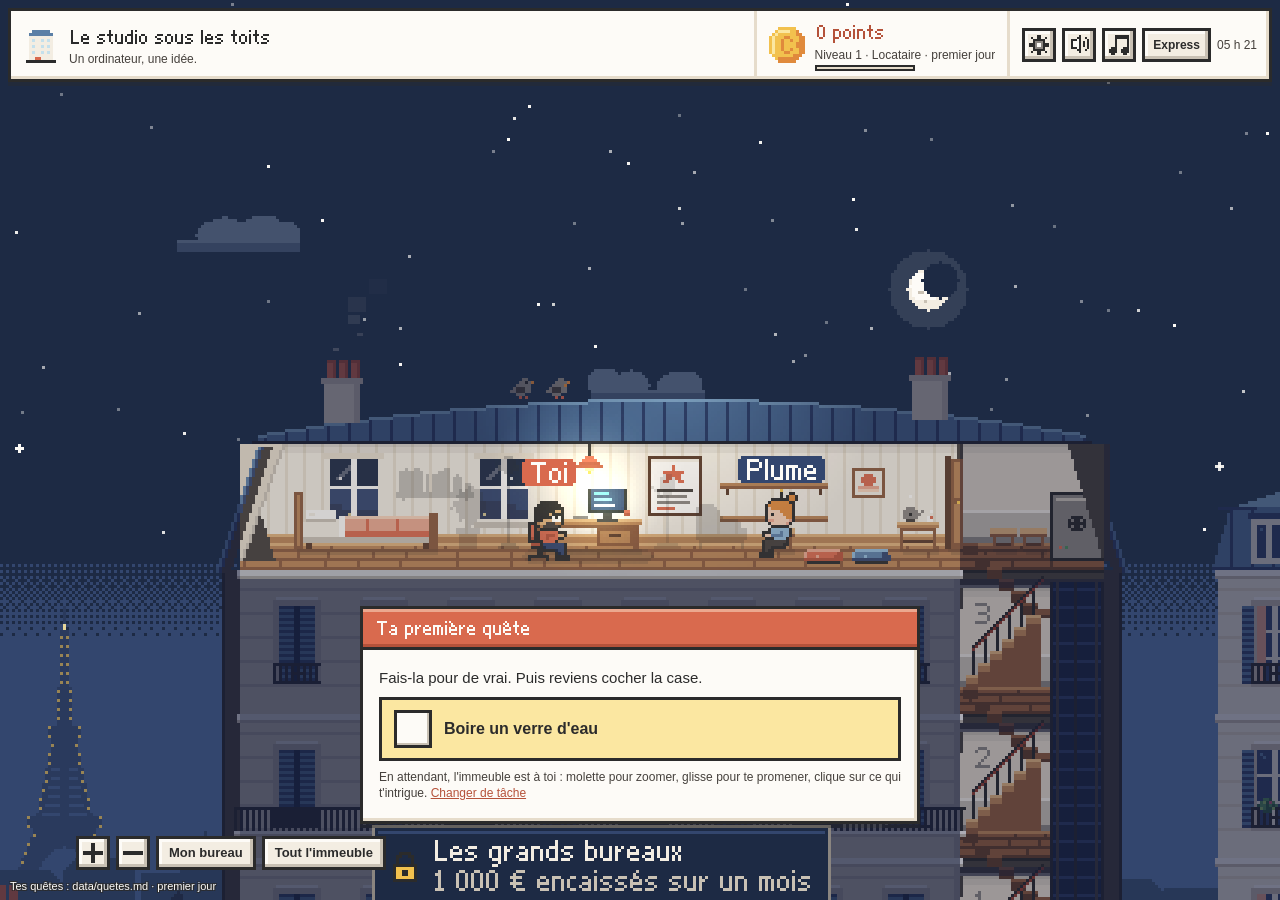
<file: index.html>
<!doctype html>
<html lang="fr">
<head>
<meta charset="utf-8">
<meta name="viewport" content="width=device-width, initial-scale=1, viewport-fit=cover">
<meta name="theme-color" content="#1D2A44">
<meta name="mobile-web-app-capable" content="yes">
<meta name="apple-mobile-web-app-capable" content="yes">
<meta name="apple-mobile-web-app-status-bar-style" content="black-translucent">
<meta name="apple-mobile-web-app-title" content="Quêtes">
<title>Jeu de quêtes</title>
<link rel="icon" href="favicon.png">
<link rel="manifest" href="manifest.webmanifest">
<link rel="apple-touch-icon" href="icones/apple-touch-icon.png">
<link rel="stylesheet" href="style.css">
</head>
<body>
<div id="jeu">
  <div id="cadre"><canvas id="scene" aria-label="Ton immeuble en coupe : tes agents y travaillent."></canvas></div>

  <header id="barre" class="cadre-pixel">
    <button type="button" id="bloc-lieu" class="bloc" data-action="panneau" data-panneau="carte" title="Voir la carte des lieux">
      <span class="pix" data-sprite="icone-immeuble" data-z="3"></span>
      <span class="colonne"><span id="nom-lieu" class="titre-pixel"></span><span id="sous-lieu" class="petit"></span></span>
    </button>
    <button type="button" id="bloc-argent" class="bloc" data-action="panneau" data-panneau="encaissements" title="Déclarer un encaissement">
      <span class="ligne">
        <span id="argent-titre" class="petit"></span>
        <span id="argent-total" class="titre-pixel"></span>
        <span id="argent-reste" class="petit"></span>
      </span>
      <span id="jauge" class="jauge" role="progressbar" aria-valuemin="0">
        <span id="jauge-pleine" class="jauge-pleine"></span>
        <span id="jauge-jalons"></span>
      </span>
    </button>
    <button type="button" id="bloc-equipe" class="bloc" data-action="panneau" data-panneau="equipe" title="Le but d'équipe de la semaine">
      <span class="pix" data-sprite="icone-equipe" data-z="3"></span>
      <span class="colonne"><span id="equipe-titre" class="petit"></span><span id="equipe-crans"></span></span>
    </button>
    <button type="button" id="bloc-systeme" class="bloc" data-action="panneau" data-panneau="systeme" hidden></button>
    <div id="bloc-points" class="bloc" aria-live="polite">
      <span class="pix" id="piece-compteur" data-sprite="icone-points" data-z="3"></span>
      <span class="colonne"><span id="points" class="titre-pixel"></span><span id="niveau" class="petit"></span><span id="niveau-jauge" class="jauge-niveau"><i></i></span></span>
    </div>
    <div class="bloc outils">
      <button type="button" class="bouton-icone" id="bouton-reglages" data-action="reglages" title="Réglages : tout se change ici"><span class="pix" data-sprite="icone-reglages" data-z="2"></span></button>
      <button type="button" class="bouton-icone" id="bouton-son" data-action="son" title="Son coupé. Clique pour l'activer."><span class="pix" data-sprite="icone-muet" data-z="2"></span></button>
      <button type="button" class="bouton-icone" id="bouton-mixage" data-action="mixage" aria-haspopup="dialog" aria-expanded="false" title="Musique et volumes"><span class="pix" data-sprite="icone-musique" data-z="2"></span></button>
      <a class="bouton-icone lien-express" id="bouton-express" href="express.html" title="Mode express : cocher tes quêtes du jour en deux secondes">Express</a>
      <button type="button" class="bouton-icone" id="bouton-rafraichir" data-action="rafraichir" title="Relire tes quêtes"><span class="pix" data-sprite="icone-rafraichir" data-z="2"></span></button>
      <span id="heure-maj" class="petit"></span>
    </div>
  </header>

  <nav id="dock" aria-label="Panneaux">
    <button type="button" class="onglet" data-action="panneau" data-panneau="quetes" title="Quêtes"><span class="pix" data-sprite="icone-quetes" data-z="3"></span><span class="nom-onglet">Quêtes</span></button>
    <button type="button" class="onglet" data-action="panneau" data-panneau="systeme" title="Le Système : niveau, rang, rituels, donjons"><span class="pix" data-sprite="icone-systeme" data-z="3"></span><span class="nom-onglet">Système</span></button>
    <button type="button" class="onglet" data-action="panneau" data-panneau="journal" title="Journal de l'immeuble"><span class="pix" data-sprite="icone-journal" data-z="3"></span><span class="nom-onglet">Journal</span></button>
    <button type="button" class="onglet" data-action="panneau" data-panneau="equipe" title="L'équipe et son but"><span class="pix" data-sprite="icone-equipe" data-z="3"></span><span class="nom-onglet">Équipe</span></button>
    <button type="button" class="onglet" data-action="panneau" data-panneau="encaissements" title="Encaissements"><span class="pix" data-sprite="icone-argent" data-z="3"></span><span class="nom-onglet">Argent</span></button>
    <button type="button" class="onglet" data-action="panneau" data-panneau="boutique" title="Boutique"><span class="pix" data-sprite="icone-boutique" data-z="3"></span><span class="nom-onglet">Boutique</span></button>
    <button type="button" class="onglet" data-action="panneau" data-panneau="ranger" title="Ranger mon bureau"><span class="pix" data-sprite="icone-ranger" data-z="3"></span><span class="nom-onglet">Ranger</span></button>
    <button type="button" class="onglet" data-action="panneau" data-panneau="carte" title="Carte des caps"><span class="pix" data-sprite="icone-carte" data-z="3"></span><span class="nom-onglet">Carte</span></button>
    <button type="button" class="onglet" data-action="panneau" data-panneau="etat" title="Comment je me sens ?"><span class="pix" data-sprite="icone-etat" data-z="3"></span><span class="nom-onglet">État</span></button>
    <button type="button" class="onglet" data-action="panneau" data-panneau="trophees" title="Collection et badges"><span class="pix" data-sprite="icone-trophees" data-z="3"></span><span class="nom-onglet">Collection</span></button>
  </nav>

  <div id="camera" aria-label="Vue">
    <button type="button" class="bouton-icone" data-action="zoom" data-sens="1" title="Zoomer"><span class="pix" data-sprite="icone-plus" data-z="2"></span></button>
    <button type="button" class="bouton-icone" data-action="zoom" data-sens="-1" title="Dézoomer"><span class="pix" data-sprite="icone-moins" data-z="2"></span></button>
    <button type="button" class="bouton-texte" data-action="vue" data-vue="lieu">Mon bureau</button>
    <button type="button" class="bouton-texte" data-action="vue" data-vue="immeuble">Tout l'immeuble</button>
  </div>

  <aside id="panneau" class="cadre-pixel" aria-label="Panneau">
    <div class="tete">
      <span id="titre-panneau" class="titre-pixel"></span>
      <button type="button" class="bouton-icone" data-action="fermer-panneau" title="Fermer le panneau (Échap)"><span class="croix">x</span></button>
    </div>
    <div id="contenu" tabindex="-1"></div>
  </aside>

  <div id="mobile" aria-label="Ta journée"></div>

  <div id="bandeaux"></div>
  <div id="annonces" aria-live="polite"></div>
  <div id="infobulle" role="tooltip"></div>
  <div id="titre-evenement"></div>
  <div id="premiere" hidden></div>
  <div id="deblocage" hidden></div>
  <div id="demo-tour" hidden></div>
  <div id="modale" hidden></div>
  <footer id="pied" class="petit"></footer>
</div>
<script src="haptique.js"></script>
<script src="moteur.js"></script>
<script src="api-local.js"></script>
<script src="palette.js"></script>
<script src="police.js"></script>
<script src="personnages.js"></script>
<script src="meubles.js"></script>
<script src="objets.js"></script>
<script src="chemin.js"></script>
<script src="monde.js"></script>
<script src="decor.js"></script>
<script src="ciel.js"></script>
<script src="immeuble.js"></script>
<script src="agents.js"></script>
<script src="rendu.js"></script>
<script src="son.js"></script>
<script src="musique.js"></script>
<script src="mixage.js"></script>
<script src="panneaux.js"></script>
<script src="v3.js"></script>
<script src="systeme.js"></script>
<script src="mobile.js"></script>
<script src="app.js"></script>
<script src="tour.js"></script>
<script src="pwa.js"></script>
</body>
</html>
</file>
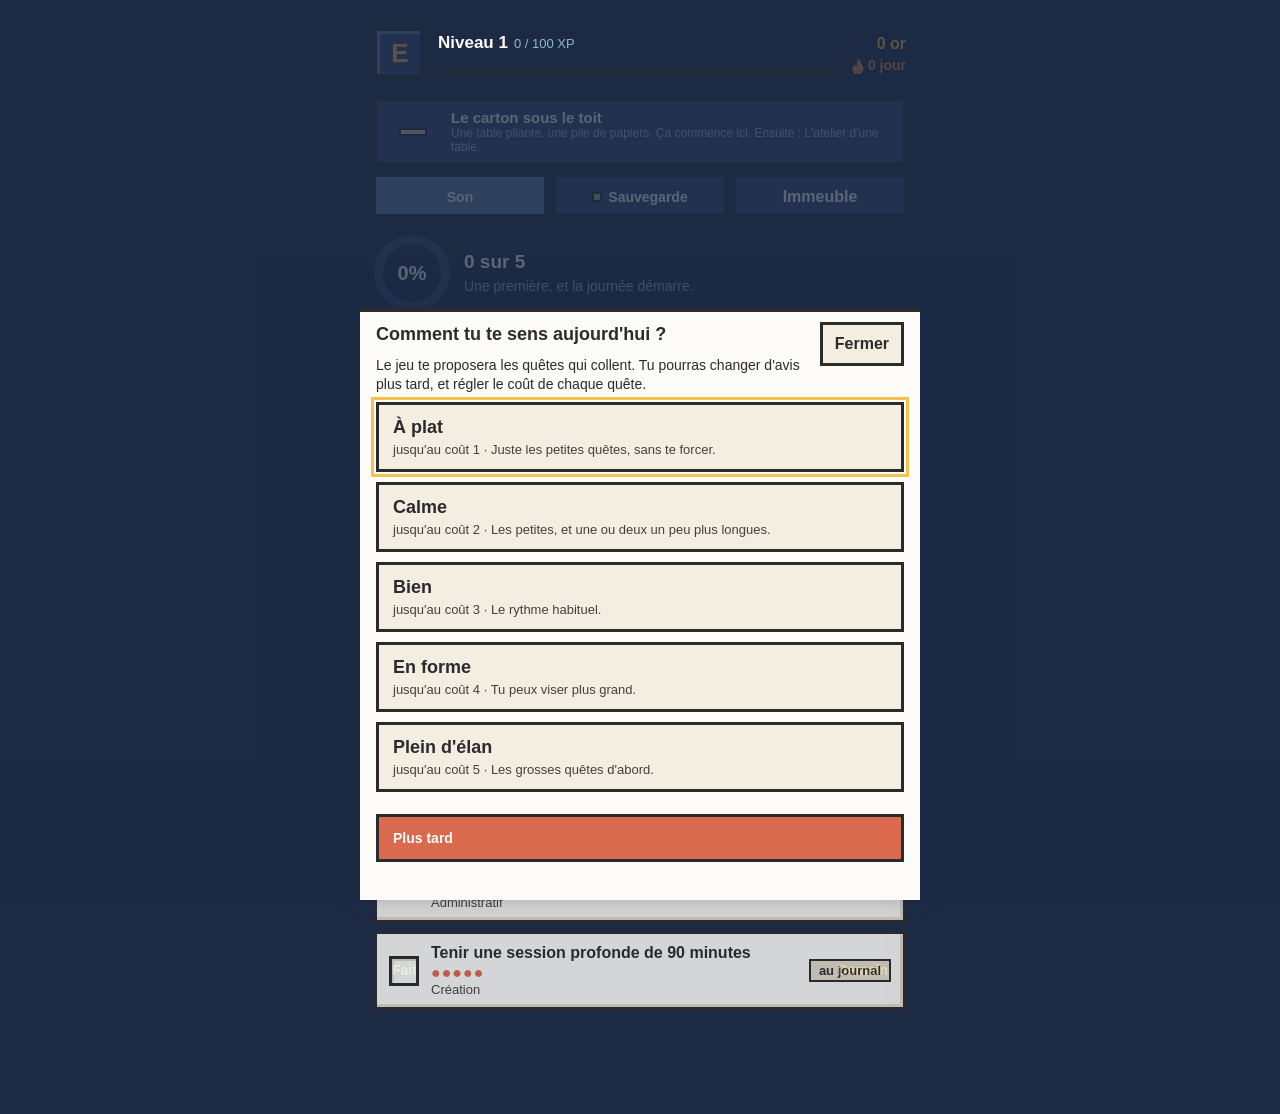
<file: express.html>
<!doctype html>
<html lang="fr">
<head>
<meta charset="utf-8">
<meta name="viewport" content="width=device-width, initial-scale=1, viewport-fit=cover, user-scalable=no">
<meta name="theme-color" content="#1D2A44">
<meta name="color-scheme" content="dark">
<meta name="mobile-web-app-capable" content="yes">
<meta name="apple-mobile-web-app-capable" content="yes">
<meta name="apple-mobile-web-app-status-bar-style" content="black-translucent">
<meta name="apple-mobile-web-app-title" content="Quêtes">
<meta name="format-detection" content="telephone=no">
<title>Quêtes du jour</title>
<link rel="icon" href="favicon.png">
<link rel="manifest" href="manifest.webmanifest">
<link rel="apple-touch-icon" href="icones/apple-touch-icon.png">
<link rel="apple-touch-startup-image" media="(device-width: 440px) and (device-height: 956px) and (-webkit-device-pixel-ratio: 3)" href="icones/demarrage-1320x2868.png">
<link rel="apple-touch-startup-image" media="(device-width: 430px) and (device-height: 932px) and (-webkit-device-pixel-ratio: 3)" href="icones/demarrage-1290x2796.png">
<link rel="apple-touch-startup-image" media="(device-width: 402px) and (device-height: 874px) and (-webkit-device-pixel-ratio: 3)" href="icones/demarrage-1206x2622.png">
<link rel="apple-touch-startup-image" media="(device-width: 393px) and (device-height: 852px) and (-webkit-device-pixel-ratio: 3)" href="icones/demarrage-1179x2556.png">
<link rel="apple-touch-startup-image" media="(device-width: 390px) and (device-height: 844px) and (-webkit-device-pixel-ratio: 3)" href="icones/demarrage-1170x2532.png">
<link rel="apple-touch-startup-image" media="(device-width: 375px) and (device-height: 812px) and (-webkit-device-pixel-ratio: 3)" href="icones/demarrage-1125x2436.png">
<link rel="apple-touch-startup-image" media="(device-width: 414px) and (device-height: 896px) and (-webkit-device-pixel-ratio: 2)" href="icones/demarrage-828x1792.png">
<link rel="apple-touch-startup-image" media="(device-width: 375px) and (device-height: 667px) and (-webkit-device-pixel-ratio: 2)" href="icones/demarrage-750x1334.png">
<link rel="stylesheet" href="express.css">
</head>
<body>
<main id="x" aria-busy="true">
  <header id="x-haut">
    <div id="x-hud" aria-live="polite"></div>
    <div id="x-maison"></div>
    <div class="x-outils">
      <button type="button" class="x-rond" id="x-son" data-x="son" aria-pressed="false" aria-label="Musique et sons">Son</button>
      <button type="button" class="x-rond" id="x-synchro" data-x="synchro" aria-label="Sauvegarde"><i id="x-pastille"></i>Sauvegarde</button>
      <a class="x-rond" id="x-immeuble" href="./" aria-label="Ouvrir l'immeuble">Immeuble</a>
    </div>
  </header>
  <section id="x-anneau" aria-live="polite"></section>
  <div id="x-bandeau" role="status" hidden></div>
  <section id="x-liste" aria-label="Quêtes du jour"></section>
  <form id="x-ajout" autocomplete="off">
    <input type="text" name="texte" maxlength="160" enterkeyhint="done" placeholder="Une quête de plus..." aria-label="Écrire une quête">
    <label class="x-cout-ajout">Coût
      <select id="x-cout" name="cout" aria-label="Coût d'énergie">
        <option value="1">1</option>
        <option value="2" selected>2</option>
        <option value="3">3</option>
        <option value="4">4</option>
        <option value="5">5</option>
      </select>
    </label>
    <button type="submit">Ajouter</button>
  </form>
</main>
<div id="x-degres" class="x-feuille" role="dialog" aria-modal="true" aria-labelledby="x-degres-titre" hidden></div>
<div id="x-panneau" class="x-feuille" role="dialog" aria-modal="true" aria-labelledby="x-panneau-titre" hidden></div>
<div id="x-toast" role="status" aria-live="polite" hidden></div>
<canvas id="x-confettis" aria-hidden="true"></canvas>
<script src="haptique.js"></script>
<script src="son.js"></script>
<script src="musique.js"></script>
<script src="qr.js"></script>
<script src="moteur.js"></script>
<script src="api-local.js"></script>
<script src="express.js"></script>
</body>
</html>
</file>
<file: style.css>
/* Jeu de quêtes : interface en style pixel (base de la version 2, écrans de la version 3 à la fin). Couleurs de la palette du jeu seulement. */
:root {
  --creme: #FDFBF7;
  --creme2: #F3EDE2;
  --sable: #E6DCCB;
  --pierre: #C9C1B4;
  --gris: #8A8580;
  --sombre: #45403C;
  --encre: #2B2B2B;
  --terra: #D96A4E;
  --terra-clair: #EBA88F;
  --terra-fonce: #B5523A;
  --peche: #F6D2B8;
  --or: #F2C14E;
  --or-clair: #FBE7A1;
  --vert: #4E8B5C;
  --vert-clair: #8DBB6A;
  --vert-fonce: #2F5D45;
  --nuit: #1D2A44;
  --ardoise: #33466E;
  --bleu: #5B7FA6;
  --ciel: #C4E0EC;
  --police: -apple-system, BlinkMacSystemFont, "Helvetica Neue", "Segoe UI", Arial, sans-serif;
}

* { box-sizing: border-box; }
html, body { margin: 0; height: 100%; background: var(--nuit); color: var(--encre); font-family: var(--police); font-size: 14px; line-height: 1.35; overflow: hidden; }
button { font-family: inherit; font-size: inherit; color: inherit; cursor: pointer; }
button:focus-visible, input:focus-visible, select:focus-visible, summary:focus-visible, #contenu:focus-visible { outline: 3px solid var(--terra); outline-offset: 1px; }
canvas, .pixel { image-rendering: pixelated; image-rendering: crisp-edges; }
.pix { display: inline-flex; flex: none; line-height: 0; }
.petit { font-size: 12px; color: var(--sombre); }
.chiffres { font-variant-numeric: tabular-nums; }
[hidden] { display: none !important; }

#jeu { position: fixed; inset: 0; overflow: hidden; }
#cadre { position: absolute; inset: 0; overflow: hidden; cursor: grab; }
#cadre.saisie { cursor: grabbing; }
#cadre.vise { cursor: pointer; }
#scene { display: block; }

/* ---------- cadres et boutons en relief ---------- */
.cadre-pixel {
  background: var(--creme);
  border: 3px solid var(--encre);
  box-shadow: inset -3px -3px 0 var(--sable), inset 3px 3px 0 var(--creme), 0 4px 0 rgba(43, 43, 43, 0.4);
}
.bouton {
  display: inline-flex; align-items: center; justify-content: center; gap: 6px;
  min-height: 30px; padding: 3px 12px 5px;
  background: var(--terra); color: var(--creme); font-weight: 700;
  border: 3px solid var(--encre);
  box-shadow: inset -3px -3px 0 var(--terra-fonce), inset 3px 3px 0 var(--terra-clair);
}
.bouton:hover { background: var(--terra-clair); color: var(--encre); }
.bouton:active { box-shadow: inset 3px 3px 0 var(--terra-fonce); padding: 5px 11px 3px 13px; }
.bouton:disabled { background: var(--sable); color: var(--gris); box-shadow: inset -3px -3px 0 var(--pierre), inset 3px 3px 0 var(--creme); cursor: default; }
.bouton.second { background: var(--creme2); color: var(--encre); box-shadow: inset -3px -3px 0 var(--pierre), inset 3px 3px 0 var(--creme); }
.bouton.second:hover { background: var(--sable); }
.bouton.vert { background: var(--vert); box-shadow: inset -3px -3px 0 var(--vert-fonce), inset 3px 3px 0 var(--vert-clair); }
.bouton.vert:hover { background: var(--vert-clair); }
.bouton.mini { min-height: 24px; padding: 1px 8px 3px; font-size: 12px; border-width: 2px; box-shadow: inset -2px -2px 0 var(--terra-fonce), inset 2px 2px 0 var(--terra-clair); }
.bouton.second.mini { box-shadow: inset -2px -2px 0 var(--pierre), inset 2px 2px 0 var(--creme); }
.lien { background: none; border: 0; padding: 0; color: var(--terra-fonce); text-decoration: underline; font-size: 12px; }
.lien:hover { color: var(--encre); }
.bouton-icone {
  display: inline-flex; align-items: center; justify-content: center; width: 34px; height: 34px; padding: 0;
  background: var(--creme2); border: 3px solid var(--encre);
  box-shadow: inset -3px -3px 0 var(--pierre), inset 3px 3px 0 var(--creme);
}
.bouton-icone:hover { background: var(--or-clair); }
.bouton-icone:active { box-shadow: inset 3px 3px 0 var(--pierre); }
.bouton-texte {
  height: 34px; padding: 0 10px 2px; background: var(--creme2); border: 3px solid var(--encre); font-weight: 600; font-size: 13px;
  box-shadow: inset -3px -3px 0 var(--pierre), inset 3px 3px 0 var(--creme);
}
.bouton-texte:hover { background: var(--or-clair); }
.croix { font-weight: 800; font-size: 16px; line-height: 1; margin-top: -3px; }

/* ---------- barre du haut : lieu, argent du mois, points ---------- */
#barre { position: absolute; top: 8px; left: 8px; right: 8px; height: 74px; display: flex; align-items: stretch; z-index: 20; }
.bloc { display: flex; align-items: center; gap: 10px; padding: 4px 12px; background: none; border: 0; border-right: 3px solid var(--sable); text-align: left; min-width: 0; }
button.bloc:hover { background: var(--creme2); }
.bloc:last-child { border-right: 0; }
.colonne { display: flex; flex-direction: column; gap: 2px; min-width: 0; }
.colonne .petit { white-space: nowrap; overflow: hidden; text-overflow: ellipsis; }
.titre-pixel { display: inline-flex; line-height: 0; }
#bloc-lieu { flex: 0 0 auto; max-width: 34%; }
#bloc-argent { flex: 1 1 420px; flex-direction: column; align-items: stretch; justify-content: center; gap: 3px; padding: 4px 22px 4px 16px; }
#bloc-argent .ligne { display: flex; align-items: flex-end; gap: 10px; justify-content: space-between; }
#bloc-points { flex: 0 0 auto; min-width: 150px; }
.outils { flex: 0 0 auto; gap: 6px; }
#argent-total { flex: none; }
#argent-reste { white-space: nowrap; overflow: hidden; text-overflow: ellipsis; }

.jauge { position: relative; display: block; flex: none; height: 22px; background: var(--sable); border: 3px solid var(--encre); box-shadow: inset 0 3px 0 var(--pierre); margin-bottom: 13px; }
.jauge-pleine { position: absolute; left: 0; top: 0; bottom: 0; width: 0; background: linear-gradient(var(--terra-clair) 0 4px, var(--terra) 4px 12px, var(--terra-fonce) 12px); border-right: 3px solid var(--encre); transition: width 1.1s steps(22); }
.jauge-pleine.atteint { background: linear-gradient(var(--vert-clair) 0 4px, var(--vert) 4px 12px, var(--vert-fonce) 12px); }
.jauge-pleine[style*="width: 0"] { border-right: 0; }
.jalon { position: absolute; top: -3px; bottom: -3px; width: 3px; margin-left: -2px; background: var(--encre); }
.jalon b { position: absolute; top: 24px; left: 50%; transform: translateX(-50%); font-size: 10px; font-weight: 700; white-space: nowrap; color: var(--sombre); line-height: 1; }
.jalon.atteint b { color: var(--terra-fonce); }
.jalon i { position: absolute; top: 5px; left: -5px; width: 10px; height: 10px; background: var(--creme); border: 2px solid var(--encre); transform: rotate(45deg); }
.jalon.atteint i { background: var(--or); }
.jalon.dernier { margin-left: -3px; }
.jalon.dernier b { left: auto; right: -3px; transform: none; }

/* ---------- barre d'onglets ---------- */
#dock { position: absolute; left: 8px; top: 94px; display: flex; flex-direction: column; gap: 6px; z-index: 15; }
.onglet {
  display: flex; flex-direction: column; align-items: center; justify-content: center; gap: 1px; width: 58px; height: 56px; padding: 2px 0 3px;
  background: var(--creme2); border: 3px solid var(--encre); font-size: 10px; font-weight: 700; color: var(--sombre);
  box-shadow: inset -3px -3px 0 var(--pierre), inset 3px 3px 0 var(--creme), 0 3px 0 rgba(43, 43, 43, 0.4);
}
.onglet:hover { background: var(--or-clair); }
.onglet.actif { background: var(--terra); color: var(--creme); box-shadow: inset -3px -3px 0 var(--terra-fonce), inset 3px 3px 0 var(--terra-clair), 0 3px 0 rgba(43, 43, 43, 0.4); }
.onglet .pastille-nombre { position: absolute; }
.onglet { position: relative; }
.pastille-nombre { top: -6px; right: -6px; min-width: 18px; height: 18px; padding: 0 4px; background: var(--terra); color: var(--creme); border: 2px solid var(--encre); font-size: 11px; font-weight: 800; line-height: 14px; text-align: center; }
.onglet.actif .pastille-nombre { background: var(--or); color: var(--encre); }

#camera { position: absolute; left: 76px; bottom: 30px; display: flex; gap: 6px; z-index: 15; }
#pied { position: absolute; left: 10px; bottom: 6px; color: var(--creme); text-shadow: 1px 1px 0 var(--encre), -1px 1px 0 var(--encre), 1px -1px 0 var(--encre), -1px -1px 0 var(--encre); z-index: 12; font-size: 11px; }

/* ---------- panneau latéral ---------- */
#panneau { position: absolute; right: 8px; top: 94px; bottom: 10px; width: 372px; display: flex; flex-direction: column; z-index: 18; }
#panneau.ferme { display: none; }
.tete { display: flex; align-items: center; justify-content: space-between; gap: 8px; padding: 6px 8px 6px 12px; background: var(--terra); border-bottom: 3px solid var(--encre); box-shadow: inset 0 3px 0 var(--terra-clair), inset 0 -3px 0 var(--terra-fonce); }
.tete .bouton-icone { width: 28px; height: 28px; }
#contenu { flex: 1; overflow-y: auto; padding: 10px 12px 16px; scrollbar-width: thin; scrollbar-color: var(--gris) var(--creme2); }
#contenu h2 { margin: 16px 0 6px; font-size: 12px; font-weight: 800; letter-spacing: 0.06em; text-transform: uppercase; color: var(--terra-fonce); display: flex; align-items: center; justify-content: space-between; gap: 8px; }
#contenu h2:first-child { margin-top: 2px; }
#contenu h2 small { font-size: 12px; font-weight: 600; letter-spacing: 0; text-transform: none; color: var(--sombre); }
#contenu h3 { margin: 10px 0 2px; font-size: 12px; font-weight: 700; color: var(--sombre); }
#contenu p { margin: 6px 0; }
.carte { background: var(--creme2); border: 3px solid var(--encre); box-shadow: inset -3px -3px 0 var(--sable); padding: 8px 10px; margin: 8px 0; }
.carte.sombre { background: var(--nuit); color: var(--creme); box-shadow: inset -3px -3px 0 var(--encre), inset 3px 3px 0 var(--ardoise); }
.carte.sombre .petit { color: var(--ciel); }
.carte.sombre .puce { color: var(--encre); }
.carte.alerte { background: var(--peche); }
.vide { color: var(--sombre); font-style: italic; }

/* l'étoile du berger : ta prochaine action de vente */
.etoile { display: flex; gap: 10px; align-items: center; }
.etoile .pix { animation: brille 1.4s steps(4) infinite; }
.etoile .texte { flex: 1; min-width: 0; }
.etoile .texte b { display: block; font-size: 11px; letter-spacing: 0.06em; text-transform: uppercase; color: var(--or); }
@keyframes brille { 0%, 100% { transform: translateY(0); filter: none; } 50% { transform: translateY(-2px); filter: drop-shadow(0 0 4px #F2C14E); } }

/* quêtes */
.quete { display: grid; grid-template-columns: auto 1fr; gap: 2px 8px; align-items: start; padding: 6px 0; border-bottom: 2px dotted var(--pierre); }
.quete:last-child { border-bottom: 0; }
.quete .fait { grid-row: span 2; }
.quete .texte { min-width: 0; overflow-wrap: anywhere; }
.quete .infos { display: flex; flex-wrap: wrap; gap: 4px 6px; align-items: center; font-size: 12px; color: var(--sombre); }
.quete.payee .texte { color: var(--gris); text-decoration: line-through; }
.quete.brille { background: var(--or-clair); margin: 0 -6px; padding: 6px; border: 2px solid var(--or); }
.case { width: 26px; height: 26px; padding: 0; background: var(--creme); border: 3px solid var(--encre); box-shadow: inset -2px -2px 0 var(--pierre); display: inline-flex; align-items: center; justify-content: center; font-weight: 800; color: var(--creme); }
.case:hover { background: var(--vert-clair); }
.case.cochee { background: var(--vert); box-shadow: inset -2px -2px 0 var(--vert-fonce); cursor: default; }
.case:disabled { background: var(--sable); cursor: default; }
.case.cochee::after { content: ""; width: 6px; height: 11px; border: solid var(--creme); border-width: 0 3px 3px 0; transform: rotate(45deg); margin-top: -3px; }
span.case { flex: none; }
.puce { display: inline-flex; align-items: center; gap: 3px; padding: 0 6px 1px; border: 2px solid var(--encre); background: var(--creme); font-size: 11px; font-weight: 700; line-height: 16px; white-space: nowrap; }
.puce.points { background: var(--or-clair); }
.puce.vente { background: var(--terra); color: var(--creme); }
.puce.lettre { background: var(--ciel); }
.puce.agent { background: var(--ardoise); color: var(--creme); }
button.puce { cursor: pointer; }
button.puce:hover { background: var(--or); color: var(--encre); }
.puce.fantome { border-style: dashed; color: var(--sombre); font-weight: 600; }
.mini-jauge { display: block; height: 10px; border: 2px solid var(--encre); background: var(--sable); margin: 6px 0; }
.mini-jauge span { display: block; height: 100%; background: var(--vert); }
details { margin: 4px 0; }
summary { cursor: pointer; padding: 5px 8px; background: var(--sable); border: 2px solid var(--encre); font-weight: 700; display: flex; justify-content: space-between; gap: 8px; list-style: none; }
summary::-webkit-details-marker { display: none; }
summary::before { content: "+"; font-weight: 800; width: 12px; }
details[open] > summary::before { content: "-"; }
summary span:first-of-type { flex: 1; }
details > .dedans { padding: 2px 6px 6px; border: 2px solid var(--encre); border-top: 0; }
.choix-agent { display: flex; flex-wrap: wrap; gap: 4px; grid-column: 2; padding: 4px 0 2px; }

/* encaissements */
.formulaire { display: grid; grid-template-columns: 1fr 1fr; gap: 8px; }
.formulaire label { display: flex; flex-direction: column; gap: 2px; font-size: 11px; font-weight: 700; text-transform: uppercase; letter-spacing: 0.04em; color: var(--sombre); }
.formulaire .large { grid-column: 1 / -1; }
input[type="text"], input[type="date"], input[type="number"], select {
  font: inherit; font-size: 14px; color: var(--encre); background: var(--creme); border: 3px solid var(--encre); padding: 4px 6px; height: 34px; width: 100%; border-radius: 0;
  box-shadow: inset 3px 3px 0 var(--sable);
}
.sources { display: flex; flex-wrap: wrap; gap: 4px; }
.sources button { border: 2px solid var(--encre); background: var(--creme); padding: 2px 8px 3px; font-size: 12px; font-weight: 700; }
.sources button.choisie { background: var(--terra); color: var(--creme); }
.encaissement { display: grid; grid-template-columns: 1fr auto; gap: 0 8px; padding: 6px 0; border-bottom: 2px dotted var(--pierre); }
.encaissement .montant { font-weight: 800; font-size: 15px; }
.encaissement .actions { grid-row: span 2; display: flex; flex-direction: column; gap: 2px; align-items: flex-end; }
.histo { display: flex; align-items: flex-end; gap: 6px; height: 74px; padding-top: 6px; }
.histo div { flex: 1; display: flex; flex-direction: column; justify-content: flex-end; align-items: center; gap: 2px; height: 100%; font-size: 10px; color: var(--sombre); }
.histo i { display: block; width: 100%; background: var(--terra); border: 2px solid var(--encre); min-height: 3px; }
.histo i.courant { background: var(--or); }

/* boutique, rangement */
.onglets-lieux { display: flex; flex-wrap: wrap; gap: 4px; margin: 6px 0; }
.onglets-lieux button { border: 2px solid var(--encre); background: var(--creme2); padding: 2px 8px 3px; font-size: 12px; font-weight: 700; }
.onglets-lieux button.actif { background: var(--terra); color: var(--creme); }
.article { display: grid; grid-template-columns: 64px 1fr; gap: 2px 10px; align-items: center; padding: 8px 0; border-bottom: 2px dotted var(--pierre); }
.article .vignette { grid-row: span 3; width: 64px; height: 64px; background: var(--ciel); border: 3px solid var(--encre); display: flex; align-items: flex-end; justify-content: center; overflow: hidden; padding-bottom: 3px; box-shadow: inset 0 -12px 0 var(--sable); }
.article.rare .vignette { background: var(--or-clair); }
.article.surligne { background: var(--or-clair); margin: 0 -6px; padding: 8px 6px; }
.article b { font-size: 14px; }
.article .bas { display: flex; align-items: center; gap: 8px; flex-wrap: wrap; }
.reglages { display: grid; grid-template-columns: auto 1fr; gap: 6px 10px; align-items: center; }
.nuancier { display: flex; gap: 4px; flex-wrap: wrap; }
.nuancier button { width: 26px; height: 26px; border: 3px solid var(--encre); padding: 0; }
.nuancier button.choisie { outline: 3px solid var(--terra); outline-offset: 1px; }
.options { display: flex; gap: 4px; flex-wrap: wrap; }
.apercu-avatar { display: flex; align-items: center; gap: 12px; }
.apercu-avatar .cadre-avatar { width: 84px; height: 108px; background: var(--ciel); border: 3px solid var(--encre); display: flex; align-items: flex-end; justify-content: center; box-shadow: inset 0 -16px 0 var(--sable); }

/* carte des lieux */
.lieu { display: grid; grid-template-columns: 34px 1fr; gap: 2px 10px; padding: 8px 10px; margin: 0 0 8px; background: var(--creme2); border: 3px solid var(--encre); position: relative; }
.lieu.ferme { background: var(--sable); color: var(--sombre); }
.lieu.courant { background: var(--or-clair); }
.lieu .rang { grid-row: span 3; width: 34px; height: 34px; border: 3px solid var(--encre); background: var(--terra); color: var(--creme); font-weight: 800; display: flex; align-items: center; justify-content: center; }
.lieu.ferme .rang { background: var(--pierre); color: var(--sombre); }
.lieu b { font-size: 14px; }
.lieu + .lieu::before { content: ""; position: absolute; left: 24px; top: -11px; width: 3px; height: 8px; background: var(--encre); }

/* états */
.etats { display: grid; grid-template-columns: 1fr 1fr; gap: 8px; }
.etats .bouton { min-height: 52px; }
.geste { display: grid; grid-template-columns: auto 1fr; gap: 0 8px; padding: 6px 0; border-bottom: 2px dotted var(--pierre); }

/* trophées et badges */
.grille { display: grid; grid-template-columns: repeat(4, 1fr); gap: 6px; }
.trophee { background: var(--creme2); border: 3px solid var(--encre); padding: 6px 2px 4px; text-align: center; font-size: 11px; line-height: 1.2; }
.trophee b { display: block; font-size: 12px; }
.badge { display: grid; grid-template-columns: 30px 1fr; gap: 0 8px; align-items: center; padding: 5px 8px; margin-bottom: 5px; background: var(--creme2); border: 3px solid var(--encre); }
.badge .medaille { width: 26px; height: 26px; border: 3px solid var(--encre); background: var(--or); box-shadow: inset -3px -3px 0 var(--terra); }
.badge.manque { background: var(--sable); color: var(--sombre); }
.badge.manque .medaille { background: var(--pierre); box-shadow: inset -3px -3px 0 var(--gris); }

/* ---------- bandeaux, annonces, infobulle, fenêtres ---------- */
#bandeaux { position: absolute; left: 76px; top: 94px; display: flex; flex-direction: column; gap: 6px; z-index: 14; max-width: 520px; }
.bandeau { display: flex; gap: 10px; align-items: center; padding: 5px 10px; background: var(--terra); color: var(--creme); border: 3px solid var(--encre); font-weight: 600; font-size: 13px; box-shadow: 0 3px 0 rgba(43, 43, 43, 0.4); }
.bandeau.doux { background: var(--creme2); color: var(--encre); }
.bandeau .bouton { min-height: 24px; padding: 0 8px 2px; }
#annonces { position: absolute; left: 0; right: 380px; top: 214px; display: flex; flex-direction: column; align-items: center; gap: 8px; pointer-events: none; z-index: 30; }
.annonce { display: flex; align-items: center; gap: 10px; padding: 8px 14px; background: var(--nuit); color: var(--creme); border: 3px solid var(--or); box-shadow: 0 4px 0 rgba(43, 43, 43, 0.45); font-weight: 700; animation: annonce 4.6s steps(40) forwards; }
.annonce.erreur { border-color: var(--terra); }
.annonce small { display: block; font-weight: 500; color: var(--ciel); }
@keyframes annonce { 0% { transform: translateY(-18px); opacity: 0; } 6% { transform: translateY(3px); opacity: 1; } 9% { transform: translateY(0); } 88% { opacity: 1; } 100% { opacity: 0; transform: translateY(-10px); } }
#infobulle { position: absolute; display: none; max-width: 260px; padding: 4px 8px; background: var(--encre); color: var(--creme); border: 2px solid var(--creme); font-size: 12px; pointer-events: none; z-index: 40; }
#infobulle b { color: var(--or); }
#titre-evenement { position: absolute; left: 0; right: 380px; top: 104px; display: none; flex-direction: column; align-items: center; gap: 6px; pointer-events: none; z-index: 28; }
#titre-evenement.visible { display: flex; animation: monte-ruban 0.45s steps(7); }
@keyframes monte-ruban { from { transform: translateY(-24px); opacity: 0; } to { transform: none; opacity: 1; } }
#titre-evenement .ruban { padding: 8px 18px; background: var(--terra); border: 3px solid var(--encre); box-shadow: inset 0 3px 0 var(--terra-clair), inset 0 -3px 0 var(--terra-fonce), 0 4px 0 rgba(43, 43, 43, 0.45); }
#titre-evenement .sous { padding: 3px 10px; background: var(--creme); border: 3px solid var(--encre); font-weight: 700; }
#modale { position: absolute; inset: 0; z-index: 50; display: flex; align-items: center; justify-content: center; background: rgba(29, 42, 68, 0.6); }
.fenetre { width: min(480px, calc(100% - 40px)); max-height: calc(100% - 60px); overflow-y: auto; padding: 0; }
.fenetre .corps { padding: 14px 18px 16px; }
.fenetre .corps p { margin: 8px 0; }
.fenetre .actions { display: flex; gap: 8px; justify-content: flex-end; margin-top: 14px; flex-wrap: wrap; }
.fenetre .grand { display: flex; justify-content: center; align-items: flex-end; height: 120px; background: var(--ciel); border: 3px solid var(--encre); box-shadow: inset 0 -22px 0 var(--sable); margin: 6px 0 10px; padding-bottom: 6px; }
.fenetre blockquote { margin: 10px 0; padding: 8px 12px; background: var(--creme2); border-left: 6px solid var(--terra); font-size: 15px; }
.fenetre ul { margin: 6px 0; padding-left: 20px; }

#jeu.sans-panneau #annonces, #jeu.sans-panneau #titre-evenement { right: 0; }
@media (max-width: 1180px) {
  #panneau { width: 330px; }
  #bloc-lieu { flex-basis: 220px; }
  #sous-lieu { display: none; }
}
@media (prefers-reduced-motion: reduce) {
  .etoile .pix, .annonce { animation: none; }
  .jauge-pleine { transition: none; }
}

/* ================= version 3 ================= */

/* barre du haut : équipe, niveau, serrures */
#bloc-equipe { flex: 0 0 auto; min-width: 170px; max-width: 250px; }
#bloc-equipe.pulse { animation: pulse 0.9s steps(6) 2; }
@keyframes pulse { 0%, 100% { background: none; } 50% { background: var(--or-clair); } }
#equipe-titre { max-width: 190px; }
#equipe-crans { display: flex; align-items: center; gap: 6px; }
.crans { display: inline-flex; gap: 2px; }
.crans i { width: 9px; height: 12px; background: var(--sable); border: 2px solid var(--encre); }
.crans i.plein { background: var(--vert); box-shadow: inset -2px -2px 0 var(--vert-fonce), inset 2px 2px 0 var(--vert-clair); }
.crans.grand { display: flex; gap: 3px; margin: 8px 0; }
.crans.grand i { flex: 1; height: 20px; border-width: 3px; }
.jauge-niveau { display: block; height: 6px; width: 132px; background: var(--sable); border: 2px solid var(--encre); }
.jauge-niveau i { display: block; height: 100%; width: 0; background: var(--or); transition: width 0.8s steps(12); }
#bloc-argent.verrou .jauge { opacity: 0.45; }
#bloc-argent.verrou #argent-titre { font-weight: 700; }
.onglet { height: 52px; }
.onglet.verrou { background: var(--sable); color: var(--gris); }
.onglet.verrou .pix { opacity: 0.35; }
.onglet .jour-verrou { position: absolute; left: 0; right: 0; top: 14px; font-size: 10px; font-weight: 800; color: var(--encre); text-align: center; background: var(--or-clair); border-top: 2px solid var(--encre); border-bottom: 2px solid var(--encre); line-height: 13px; }
.onglet.verrou .nom-onglet { opacity: 0.6; }

/* première minute : une seule action à l'écran */
#jeu.premiere-minute #dock, #jeu.premiere-minute #panneau, #jeu.premiere-minute #bloc-argent, #jeu.premiere-minute #bloc-equipe, #jeu.premiere-minute #bouton-rafraichir { display: none; }
#jeu.premiere-minute #bloc-lieu { flex: 1; max-width: none; }
#premiere { position: absolute; left: 50%; bottom: 76px; transform: translateX(-50%); width: min(560px, calc(100% - 40px)); z-index: 26; }
#deblocage { position: absolute; left: 50%; bottom: 76px; transform: translateX(-50%); width: min(520px, calc(100% - 40px)); z-index: 27; animation: monte 0.5s steps(8); }
@keyframes monte { from { transform: translate(-50%, 30px); opacity: 0; } to { transform: translate(-50%, 0); opacity: 1; } }
.carte-premiere .corps, .carte-deblocage .corps { padding: 12px 16px 14px; }
.carte-premiere p, .carte-deblocage p { margin: 6px 0; }
.carte-premiere .corps > p:first-child { font-size: 15px; }
.carte-deblocage .actions { display: flex; justify-content: flex-end; margin-top: 8px; }
.quete-premiere { display: flex; align-items: center; gap: 12px; padding: 10px 12px; margin: 8px 0; background: var(--or-clair); border: 3px solid var(--encre); font-size: 16px; font-weight: 700; }
.case.grande { width: 38px; height: 38px; flex: none; animation: appel 1.6s steps(6) infinite; }
@keyframes appel { 0%, 100% { box-shadow: inset -2px -2px 0 var(--pierre), 0 0 0 0 var(--terra); } 50% { box-shadow: inset -2px -2px 0 var(--pierre), 0 0 0 5px var(--terra-clair); } }
.suggestions { display: flex; flex-direction: column; gap: 4px; align-items: flex-start; }
.suggestions .puce { white-space: normal; text-align: left; line-height: 1.3; padding: 3px 8px; font-weight: 600; }

/* quêtes : types, degrés, plafond, ajout */
.puce.journal { background: var(--ciel); }
.puce.effort { background: var(--vert-clair); }
.puce.trait { background: var(--or-clair); }
.puce.type-admin { background: var(--creme2); }
.puce.type-vente { background: var(--terra); color: var(--creme); }
.puce.type-creation { background: var(--terra-clair); }
.puce.type-relations { background: var(--peche); }
.puce.type-sante { background: var(--vert-clair); }
.puce.choisi { outline: 3px solid var(--encre); outline-offset: 1px; }
.barre-type i.type-admin { background: var(--pierre); }
.barre-type i.type-vente { background: var(--terra); }
.barre-type i.type-creation { background: var(--terra-clair); }
.barre-type i.type-relations { background: var(--peche); }
.barre-type i.type-sante { background: var(--vert-clair); }
.etoiles { display: inline-flex; gap: 1px; align-items: center; }
.case.ouverte { background: var(--or); }
.quete.du-contrat { background: var(--creme2); margin: 0 -6px; padding: 6px; border-left: 4px solid var(--terra); }
.degres { grid-column: 1 / -1; display: flex; flex-direction: column; gap: 4px; padding: 6px 0 2px; animation: deplie 0.25s steps(5); }
@keyframes deplie { from { opacity: 0; transform: translateY(-6px); } to { opacity: 1; transform: none; } }
.degre { display: grid; grid-template-columns: auto 1fr auto; gap: 8px; align-items: center; text-align: left; padding: 5px 8px; background: var(--creme2); border: 3px solid var(--encre); box-shadow: inset -3px -3px 0 var(--pierre), inset 3px 3px 0 var(--creme); }
.degre:hover { background: var(--or-clair); }
.degre:active { box-shadow: inset 3px 3px 0 var(--pierre); }
.texte-degre { font-weight: 600; }
.degres-edition { grid-column: 1 / -1; display: flex; flex-direction: column; gap: 4px; padding: 6px 0; }
.degres-edition label { display: flex; align-items: center; gap: 6px; }
.degres-edition input { height: 28px; font-size: 13px; }
.rangee { display: flex; gap: 6px; justify-content: flex-end; }
.choix-agent .large { flex-basis: 100%; }
.ligne-jour { display: flex; align-items: center; gap: 8px; margin: 4px 0; }
.ligne-jour.arrose { color: var(--vert-fonce); font-weight: 700; }
.plafond { display: inline-flex; gap: 2px; flex: none; }
.plafond i { width: 8px; height: 10px; border: 2px solid var(--encre); background: var(--or-clair); }
.plafond i.reduite { background: var(--creme); border-style: dashed; }
.plafond i.prise { background: var(--or); box-shadow: inset -2px -2px 0 var(--terra); border-style: solid; }
.ajout { display: flex; gap: 6px; margin: 10px 0 4px; }
.ajout input[type="text"] { flex: 1; min-width: 0; }
.ajout select { width: 118px; flex: none; font-size: 12px; padding: 2px 4px; }
.ajout .bouton { flex: none; }
.mini-jauge.large { grid-column: 1 / -1; flex-basis: 100%; width: 100%; margin: 2px 0; }
.lieu .mini-jauge { margin: 2px 0 4px; height: 8px; }
.lien.clair { color: var(--or); }

/* contrat */
.contrat-appel { display: flex; gap: 10px; align-items: center; }
.contrat-appel .pix { animation: brille 1.4s steps(4) infinite; }
.contrat-appel .texte { flex: 1; min-width: 0; }
.contrat-appel .texte b { display: block; font-size: 11px; letter-spacing: 0.06em; text-transform: uppercase; color: var(--or); }
.tete-contrat { display: flex; align-items: center; gap: 8px; }
.tete-contrat b { flex: 1; font-size: 12px; letter-spacing: 0.06em; text-transform: uppercase; color: var(--or); }
.liste-contrat { margin: 4px 0 2px; padding: 0; list-style: none; }
.liste-contrat li { padding: 2px 0 2px 22px; position: relative; }
.liste-contrat li::before { content: ""; position: absolute; left: 2px; top: 5px; width: 10px; height: 10px; border: 2px solid var(--creme); }
.liste-contrat li.faite { color: var(--ciel); text-decoration: line-through; }
.liste-contrat li.faite::before { background: var(--vert-clair); }
.contrat.tenu { border-color: var(--or); box-shadow: inset -3px -3px 0 var(--encre), inset 3px 3px 0 var(--ardoise), 0 0 0 3px var(--or); }
.contrats { display: grid; grid-template-columns: 1fr 1fr; gap: 14px; margin: 12px 0; }
.contrat-carte { display: flex; flex-direction: column; gap: 8px; padding: 0 12px 12px; background: var(--creme2); border: 3px solid var(--encre); box-shadow: inset -3px -3px 0 var(--sable), 0 4px 0 rgba(43, 43, 43, 0.35); transition: transform 0.15s steps(3); }
.contrat-carte:hover { transform: translateY(-4px); }
.bandeau-contrat { margin: 0 -12px; padding: 8px 12px; border-bottom: 3px solid var(--encre); display: flex; justify-content: center; }
.bandeau-contrat.sur { background: var(--vert-clair); }
.bandeau-contrat.ambitieux { background: var(--terra); }
.contrat-carte ul { margin: 0; padding-left: 18px; flex: 1; }
.contrat-carte li { margin: 3px 0; }
.contrat-carte dl { display: grid; grid-template-columns: auto 1fr; gap: 4px 10px; margin: 0; padding-top: 8px; border-top: 2px dotted var(--pierre); font-size: 13px; }
.contrat-carte dt { font-weight: 700; color: var(--sombre); }
.contrat-carte dd { margin: 0; }
.contrat-carte select { height: 22px; width: auto; padding: 0 2px; font-size: 12px; font-weight: 700; border-width: 2px; box-shadow: none; }
.centre { text-align: center; }

/* fenêtres larges, colis, revue, assistant, réglages */
.fenetre.large { width: min(760px, calc(100% - 40px)); }
.fenetre.tres-large { width: min(940px, calc(100% - 40px)); height: min(680px, calc(100% - 60px)); display: flex; flex-direction: column; }
.fenetre.tres-large .corps { flex: 1; min-height: 0; display: flex; flex-direction: column; }
.scene-colis { position: relative; overflow: hidden; }
.scene-colis .boite { animation: secoue 0.24s steps(2) 5; }
.scene-colis .contenu { position: absolute; left: 50%; bottom: 6px; transform: translate(-50%, 60px) scale(0.4); opacity: 0; }
.scene-colis.ouvert .boite { animation: none; opacity: 0; transition: opacity 0.2s; }
.scene-colis.ouvert .contenu { animation: sort 0.7s steps(10) forwards; }
.scene-colis.ouvert { background: var(--or-clair); }
@keyframes secoue { 0% { transform: translateX(-4px) rotate(-3deg); } 100% { transform: translateX(4px) rotate(3deg); } }
@keyframes sort { 0% { transform: translate(-50%, 60px) scale(0.4); opacity: 0; } 60% { transform: translate(-50%, -14px) scale(1.15); opacity: 1; } 100% { transform: translate(-50%, 0) scale(1); opacity: 1; } }
.apres-colis { opacity: 0; }
.colis-ouvert .apres-colis { animation: apparait 0.5s steps(6) 0.5s forwards; }
@keyframes apparait { from { opacity: 0; transform: translateY(8px); } to { opacity: 1; transform: none; } }
.bande-collection { display: flex; flex-wrap: wrap; gap: 3px; margin-top: 8px; }
.bande-collection > span { width: 34px; height: 34px; display: flex; align-items: flex-end; justify-content: center; overflow: hidden; background: var(--sable); border: 2px solid var(--pierre); padding-bottom: 2px; }
.bande-collection > span.eu { background: var(--ciel); border-color: var(--encre); }
.bande-collection > span.neuf { background: var(--or); outline: 3px solid var(--terra); animation: brille 1.2s steps(4) infinite; }
.bande-collection canvas, .collection .objet:not(.eu) canvas { max-height: 30px; width: auto !important; }
.grille.collection { grid-template-columns: repeat(3, 1fr); }
.collection .objet { display: flex; flex-direction: column; align-items: center; justify-content: flex-end; gap: 4px; min-height: 84px; padding: 6px 4px; background: var(--sable); border: 3px solid var(--pierre); text-align: center; font-size: 11px; line-height: 1.2; color: var(--sombre); }
.collection .objet.eu { background: var(--ciel); border-color: var(--encre); color: var(--encre); }
.collection .objet canvas { max-height: 48px; width: auto !important; }
.collection .objet:not(.eu) .pix { opacity: 0.45; }

.revue > * { opacity: 0; animation: apparait 0.5s steps(6) forwards; }
.revue > p:first-child { animation-delay: 0.1s; }
.chiffres-revue { display: grid; grid-template-columns: repeat(3, 1fr); gap: 12px; margin: 12px 0; opacity: 1 !important; animation: none !important; }
.tuile { opacity: 0; animation: tombe 0.5s steps(7) forwards; display: flex; flex-direction: column; align-items: center; gap: 2px; padding: 12px 6px; background: var(--nuit); color: var(--creme); border: 3px solid var(--encre); box-shadow: inset -3px -3px 0 var(--encre), inset 3px 3px 0 var(--ardoise), 0 4px 0 rgba(43, 43, 43, 0.35); }
.tuile b { font-size: 40px; line-height: 1; color: var(--or); font-weight: 800; }
.tuile span { font-size: 12px; color: var(--ciel); text-align: center; }
@keyframes tombe { 0% { opacity: 0; transform: translateY(-26px); } 70% { opacity: 1; transform: translateY(4px); } 100% { opacity: 1; transform: none; } }
.types-revue { display: flex; flex-direction: column; gap: 3px; margin: 6px 0 10px; }
.barre-type { display: grid; grid-template-columns: 110px 1fr 24px 70px; gap: 8px; align-items: center; font-size: 12px; }
.barre-type i { display: block; height: 12px; min-width: 3px; border: 2px solid var(--encre); }
.lecon { opacity: 1 !important; animation: none !important; padding: 8px 12px; background: var(--creme2); border-left: 6px solid var(--terra); margin: 8px 0; }
.lecon h3, .lecon p { opacity: 0; animation: apparait 0.5s steps(6) forwards; margin: 4px 0; }
.lecon h3 { font-size: 12px; letter-spacing: 0.06em; text-transform: uppercase; color: var(--terra-fonce); }
.mot { display: flex; flex-direction: column; gap: 3px; font-size: 11px; font-weight: 700; text-transform: uppercase; letter-spacing: 0.04em; color: var(--sombre); margin-top: 8px; }
.recompense .pix { vertical-align: middle; }
.assistant .rythme { border: 2px solid var(--pierre); padding: 6px 10px; margin: 0; display: flex; flex-direction: column; gap: 4px; }
.assistant .rythme legend { font-size: 11px; font-weight: 700; text-transform: uppercase; letter-spacing: 0.04em; color: var(--sombre); padding: 0 4px; }
.assistant .rythme label { flex-direction: row; align-items: flex-start; gap: 8px; text-transform: none; letter-spacing: 0; font-weight: 400; font-size: 13px; color: var(--encre); }
.assistant .formulaire p { margin: 0; }
.ecran-reglages { flex: 1; min-height: 0; display: grid; grid-template-columns: 214px 1fr; gap: 14px; }
.ecran-reglages nav { display: flex; flex-direction: column; gap: 3px; overflow-y: auto; }
.ecran-reglages nav button { text-align: left; padding: 5px 8px 6px; background: var(--creme2); border: 2px solid var(--encre); font-size: 12px; font-weight: 700; display: flex; justify-content: space-between; align-items: center; gap: 6px; }
.ecran-reglages nav button:hover { background: var(--or-clair); }
.ecran-reglages nav button.actif { background: var(--terra); color: var(--creme); }
.ecran-reglages .point { width: 8px; height: 8px; background: var(--or); border: 2px solid var(--encre); flex: none; }
.ecran-reglages .champs { overflow-y: auto; padding-right: 8px; scrollbar-width: thin; }
.ecran-reglages h3 { margin: 0 0 4px; font-size: 13px; font-weight: 800; letter-spacing: 0.06em; text-transform: uppercase; color: var(--terra-fonce); }
.reglage { display: grid; grid-template-columns: 1fr minmax(150px, 46%); gap: 2px 12px; align-items: center; padding: 7px 0; border-bottom: 2px dotted var(--pierre); }
.reglage label { font-weight: 600; }
.reglage .aide, .reglage > .lien { grid-column: 1 / -1; justify-self: start; }
.reglage.modifie { background: var(--creme2); margin: 0 -6px; padding: 7px 6px; }
.saisie { display: flex; align-items: center; gap: 6px; }
.saisie .unite { font-size: 12px; color: var(--sombre); white-space: nowrap; }
.saisie input.court { max-width: 110px; }
.reglage input, .reglage select { height: 30px; font-size: 13px; }
.bascule { justify-self: start; min-width: 64px; height: 30px; background: var(--sable); border: 3px solid var(--encre); font-weight: 800; box-shadow: inset -3px -3px 0 var(--pierre), inset 3px 3px 0 var(--creme); }
.bascule.oui { background: var(--vert); color: var(--creme); box-shadow: inset -3px -3px 0 var(--vert-fonce), inset 3px 3px 0 var(--vert-clair); }
.pied-reglages { margin: 10px 0 0 !important; }

/* journal, équipe */
.ligne-journal { display: grid; grid-template-columns: 26px 1fr; gap: 0 8px; padding: 6px 0; border-bottom: 2px dotted var(--pierre); }
.ligne-journal.genre-recit, .ligne-journal.genre-debut { background: var(--creme2); margin: 0 -6px; padding: 6px; border-left: 4px solid var(--terra-clair); }
.ligne-journal.genre-contrat-tenu, .ligne-journal.genre-equipe, .ligne-journal.genre-dimanche { border-left: 4px solid var(--or); margin: 0 -6px; padding: 6px; }
.fiche-agent { display: grid; grid-template-columns: 62px 1fr; gap: 10px; padding: 8px 0; border-bottom: 2px dotted var(--pierre); }
.fiche-agent .portrait { width: 62px; height: 78px; background: var(--ciel); border: 3px solid var(--encre); box-shadow: inset 0 -14px 0 var(--sable); display: flex; align-items: flex-end; justify-content: center; overflow: hidden; }
.traits { display: flex; flex-wrap: wrap; gap: 4px; margin-top: 4px; }

/* visite guidée de la démo */
#demo-tour { position: absolute; left: 50%; bottom: 34px; transform: translateX(-50%); width: max-content; z-index: 60; display: flex; align-items: center; gap: 12px; padding: 8px 14px; background: var(--nuit); color: var(--creme); border: 3px solid var(--or); box-shadow: 0 4px 0 rgba(43, 43, 43, 0.45); max-width: min(700px, calc(100% - 760px)); }
#demo-tour .etape { font-weight: 800; color: var(--or); white-space: nowrap; }
#demo-tour .texte { flex: 1; font-weight: 600; }
#demo-tour .avance { position: absolute; left: 0; bottom: 0; height: 4px; background: var(--or); transition: width 0.4s linear; }

@media (max-width: 1320px) {
  #bloc-equipe { min-width: 0; }
  #equipe-titre { display: none; }
  .jauge-niveau { width: 100px; }
}
@media (max-height: 700px) {
  .onglet { height: 46px; }
  .onglet .pix canvas { transform: scale(0.8); }
}
@media (prefers-reduced-motion: reduce) {
  .revue > *, .tuile, .lecon h3, .lecon p, .apres-colis { animation: none; opacity: 1; }
  .scene-colis .boite, .case.grande, .contrat-appel .pix { animation: none; }
}
#argent-titre { white-space: nowrap; overflow: hidden; text-overflow: ellipsis; flex: 0 1 auto; min-width: 0; }

/* ---------- son et mixage : petite fenêtre « Musique et volumes » (public/mixage.js) ---------- */
#bouton-mixage { position: relative; }
#bouton-mixage[aria-expanded="true"] { background: var(--or-clair); box-shadow: inset 3px 3px 0 var(--pierre); }
#mixage { position: fixed; left: 8px; top: 92px; z-index: 45; width: min(290px, calc(100vw - 16px)); color: var(--encre); }
#mixage[hidden] { display: none; }
#mixage .corps-mixage { display: flex; flex-direction: column; gap: 10px; padding: 10px 12px 12px; }
.ligne-mixage { display: flex; flex-direction: column; gap: 2px; margin: 0; }
.ligne-mixage .petit { display: flex; align-items: baseline; justify-content: space-between; gap: 8px; font-weight: 600; }
.case-mixage { flex-direction: row; align-items: center; gap: 8px; min-height: 30px; font-weight: 700; cursor: pointer; }
.case-mixage input { -webkit-appearance: none; appearance: none; flex: none; width: 24px; height: 24px; margin: 0; background: var(--creme2); border: 3px solid var(--encre); box-shadow: inset 3px 3px 0 var(--pierre); cursor: pointer; }
.case-mixage input:checked { background: var(--vert); box-shadow: inset -3px -3px 0 var(--vert-fonce), inset 3px 3px 0 var(--vert-clair); }
.case-mixage input:focus-visible, .curseur-mixage:focus-visible { outline: 3px solid var(--or); outline-offset: 2px; }
.curseur-mixage { -webkit-appearance: none; appearance: none; display: block; width: 100%; height: 30px; margin: 0; padding: 0; background: none; cursor: pointer; }
.curseur-mixage::-webkit-slider-runnable-track { height: 14px; background: linear-gradient(to right, var(--terra) var(--plein, 50%), var(--sable) var(--plein, 50%)); border: 3px solid var(--encre); box-shadow: inset 0 3px 0 rgba(43, 43, 43, 0.15); }
.curseur-mixage::-moz-range-track { height: 8px; background: linear-gradient(to right, var(--terra) var(--plein, 50%), var(--sable) var(--plein, 50%)); border: 3px solid var(--encre); }
.curseur-mixage::-webkit-slider-thumb { -webkit-appearance: none; appearance: none; width: 16px; height: 26px; margin-top: -9px; background: var(--or); border: 3px solid var(--encre); box-shadow: inset -3px -3px 0 var(--terra-clair), inset 3px 3px 0 var(--or-clair); }
.curseur-mixage::-moz-range-thumb { width: 10px; height: 20px; border-radius: 0; background: var(--or); border: 3px solid var(--encre); box-shadow: inset -3px -3px 0 var(--terra-clair), inset 3px 3px 0 var(--or-clair); }
#mixage.coupe .ligne-mixage { opacity: 0.5; }
.pied-mixage { display: flex; align-items: center; justify-content: space-between; gap: 8px; }
#mixage-note { margin: 0; }
@media (pointer: coarse), (max-width: 700px) {
  /* au doigt : chaque zone à toucher fait au moins 44 px */
  #bouton-mixage::after { content: ""; position: absolute; left: 50%; top: 50%; width: 44px; height: 44px; transform: translate(-50%, -50%); }
  #mixage .tete .bouton-icone { width: 44px; height: 44px; }
  .case-mixage { min-height: 44px; }
  .case-mixage input { width: 30px; height: 30px; }
  .curseur-mixage { height: 44px; }
  .curseur-mixage::-webkit-slider-thumb { width: 26px; height: 36px; margin-top: -14px; }
  .curseur-mixage::-moz-range-thumb { width: 20px; height: 30px; }
  #mixage .bouton, #mixage .bouton-texte { min-height: 44px; height: auto; }
}

/* ================= mobile (version 4) =================
   Téléphone et application installable. Tout ce bloc est sans effet sur ordinateur (760 px de large et plus),
   sauf : le bandeau « hors ligne » (public/pwa.js) et le glisser au doigt dans l'immeuble.
   La feuille « Jour » et la barre d'onglets sont dessinées par public/mobile.js dans #mobile. */
#cadre { touch-action: none; }
#mobile { display: none; }
#hors-ligne { position: fixed; left: 50%; top: calc(env(safe-area-inset-top, 0px) + 8px); transform: translateX(-50%); z-index: 90; width: max-content; max-width: calc(100% - 16px); display: flex; align-items: center; gap: 12px; padding: 8px 10px 8px 14px; background: var(--nuit); color: var(--creme); border: 3px solid var(--terra); box-shadow: 0 4px 0 rgba(43, 43, 43, 0.45); }
#hors-ligne .texte { display: flex; flex-direction: column; gap: 2px; min-width: 0; }
#hors-ligne .texte b { font-size: 14px; }
#hors-ligne .texte span { font-size: 12px; color: var(--ciel); }
#hors-ligne .bouton { flex: none; min-height: 44px; min-width: 96px; }

@media (max-width: 759.98px) {
  html, body { overscroll-behavior: none; -webkit-text-size-adjust: 100%; text-size-adjust: 100%; }
  #jeu { --m-scene: 38%; --m-barre: 62px; --m-bas: calc(var(--m-barre) + env(safe-area-inset-bottom, 0px)); -webkit-tap-highlight-color: transparent; }

  /* l'immeuble, en haut */
  #cadre { bottom: auto; height: var(--m-scene); }
  /* la barre d'ordinateur laisse la place au bandeau d'état du téléphone ; elle reste dans la page, invisible,
     pour que les pièces gagnées volent toujours vers le compteur, en bas de l'immeuble */
  #barre { visibility: hidden; pointer-events: none; top: calc(var(--m-scene) - 40px); height: 40px; left: 0; right: 0; overflow: hidden; border: 0; box-shadow: none; }
  #dock, #pied, #infobulle { display: none !important; }
  #camera { left: auto; right: 6px; bottom: calc(100% - var(--m-scene) + 8px); flex-direction: column; }
  #camera .bouton-texte { display: none; }
  #camera .bouton-icone { width: 44px; height: 44px; }

  /* la feuille « Jour » et la barre d'onglets */
  #mobile { position: absolute; left: 0; right: 0; top: var(--m-scene); bottom: 0; display: flex; flex-direction: column; z-index: 16; background: var(--creme); border-top: 3px solid var(--encre); padding-left: env(safe-area-inset-left, 0px); padding-right: env(safe-area-inset-right, 0px); }
  #jeu.premiere-minute #mobile { display: none; }
  #mobile.occupe .m-case, #mobile.occupe .m-note, #mobile.occupe .m-degre { opacity: 0.6; }
  #mobile button { -webkit-touch-callout: none; -webkit-user-select: none; user-select: none; touch-action: manipulation; }

  #mobile-etat { flex: none; padding: 6px 10px 8px; background: var(--nuit); color: var(--creme); border-bottom: 3px solid var(--encre); box-shadow: inset 0 3px 0 var(--ardoise); }
  .m-ligne { display: flex; align-items: baseline; justify-content: space-between; gap: 10px; }
  .m-niveau { font-size: 15px; font-weight: 800; white-space: nowrap; overflow: hidden; text-overflow: ellipsis; min-width: 0; }
  .m-rang { margin-left: 6px; padding: 0 6px 1px; background: var(--or); color: var(--encre); border: 2px solid var(--encre); font-size: 11px; font-weight: 800; }
  .m-bourse { display: flex; gap: 10px; flex: none; font-weight: 800; font-size: 13px; }
  .m-or { color: var(--or); }
  .m-points { color: var(--or-clair); }
  .m-jauges { display: grid; grid-template-columns: 1fr 1fr; gap: 8px; margin-top: 6px; }
  .m-jauges.seule { grid-template-columns: 1fr; }
  .m-jauge { position: relative; height: 18px; background: var(--ardoise); border: 2px solid var(--encre); overflow: hidden; }
  .m-jauge i { display: block; height: 100%; background: linear-gradient(var(--or-clair) 0 3px, var(--or) 3px); transition: width 0.6s steps(10); }
  .m-jauge.pv i { background: linear-gradient(var(--terra-clair) 0 3px, var(--terra) 3px); }
  .m-jauge span { position: absolute; inset: 0; display: flex; align-items: center; justify-content: center; font-size: 10px; font-weight: 800; line-height: 1; color: var(--creme); text-shadow: 1px 1px 0 var(--encre), -1px 1px 0 var(--encre), 1px -1px 0 var(--encre), -1px -1px 0 var(--encre); }
  .m-jauges.seule .m-jauge { height: 10px; }
  .m-a-repartir { display: flex; align-items: center; justify-content: center; width: 100%; min-height: 44px; margin: 2px 0 8px; background: var(--or); color: var(--encre); border: 3px solid var(--encre); font-weight: 800; font-size: 13px; box-shadow: inset -3px -3px 0 var(--terra), inset 3px 3px 0 var(--or-clair); }

  #mobile-feuille { flex: 1; min-height: 0; overflow-y: auto; -webkit-overflow-scrolling: touch; overscroll-behavior: contain; touch-action: pan-y; padding: 8px 12px 24px; }
  #mobile-feuille:focus { outline: none; }
  #mobile h2 { margin: 16px 0 6px; font-size: 12px; font-weight: 800; letter-spacing: 0.06em; text-transform: uppercase; color: var(--terra-fonce); display: flex; align-items: center; justify-content: space-between; gap: 8px; }
  #mobile h2:first-child { margin-top: 4px; }
  #mobile h2 small { font-size: 12px; font-weight: 600; letter-spacing: 0; text-transform: none; color: var(--sombre); }
  #mobile p { margin: 8px 0; }

  /* fenêtres du Système (repli : le style principal peut venir d'ailleurs) */
  :where(#mobile) .fenetre-systeme { padding: 8px 12px 9px; background: var(--nuit); color: var(--creme); border: 3px solid var(--bleu); box-shadow: inset 0 0 0 2px var(--ardoise), 0 3px 0 rgba(43, 43, 43, 0.35); font-size: 13px; }
  :where(#mobile) .fenetre-systeme b { display: block; color: var(--ciel); font-size: 14px; }
  :where(#mobile) .fenetre-systeme p { margin: 3px 0 0; color: var(--ciel); }
  #mobile .fenetre-systeme { margin: 10px 3px; }

  .m-penalite { display: flex; flex-direction: column; gap: 3px; margin: 8px 0; padding: 8px 12px 10px; background: var(--peche); border: 3px solid var(--encre); box-shadow: inset -3px -3px 0 var(--terra-clair); }
  .m-penalite b { font-size: 12px; letter-spacing: 0.06em; text-transform: uppercase; color: var(--terra-fonce); }
  .m-penalite p { margin: 4px 0 2px !important; font-weight: 600; }
  .m-appel { display: flex; align-items: center; gap: 10px; }
  .m-appel > div { flex: 1; min-width: 0; display: flex; flex-direction: column; }
  .m-appel b { font-size: 11px; letter-spacing: 0.06em; text-transform: uppercase; color: var(--or); }
  .m-contrat { font-weight: 600; }

  /* quêtes, quotidiennes, habitudes : de grandes cases, au pouce */
  .m-quete { display: grid; grid-template-columns: 48px 1fr auto; gap: 4px 10px; align-items: center; padding: 7px 0; border-bottom: 2px dotted var(--pierre); }
  .m-quete.ouverte { background: var(--creme2); margin: 0 -6px; padding: 7px 6px; }
  .m-case { width: 48px; height: 48px; padding: 0; flex: none; display: inline-flex; align-items: center; justify-content: center; background: var(--creme); border: 3px solid var(--encre); box-shadow: inset -3px -3px 0 var(--pierre), inset 3px 3px 0 var(--creme2); }
  button.m-case:active { background: var(--vert-clair); box-shadow: inset 3px 3px 0 var(--pierre); }
  .m-case.cochee { background: var(--vert); box-shadow: inset -3px -3px 0 var(--vert-fonce); }
  .m-case.cochee::after { content: ""; width: 10px; height: 20px; border: solid var(--creme); border-width: 0 4px 4px 0; transform: rotate(45deg); margin-top: -5px; }
  .m-texte { min-width: 0; display: flex; flex-direction: column; gap: 3px; font-size: 15px; overflow-wrap: anywhere; }
  .m-infos { display: flex; flex-wrap: wrap; gap: 4px 6px; align-items: center; font-size: 12px; color: var(--sombre); }
  .m-quotidienne.faite .m-texte > span:first-child { color: var(--gris); text-decoration: line-through; }
  .m-degres { width: 44px; height: 44px; padding: 0; display: inline-flex; align-items: center; justify-content: center; background: var(--creme2); border: 3px solid var(--encre); box-shadow: inset -3px -3px 0 var(--pierre), inset 3px 3px 0 var(--creme); }
  .m-degres.actif { background: var(--or); box-shadow: inset 3px 3px 0 var(--terra); }
  .m-choix { grid-column: 1 / -1; display: flex; flex-direction: column; gap: 6px; padding: 4px 0 2px; }
  .m-degre { display: grid; grid-template-columns: 26px 1fr auto; gap: 8px; align-items: center; min-height: 48px; padding: 4px 10px; text-align: left; background: var(--creme); border: 3px solid var(--encre); box-shadow: inset -3px -3px 0 var(--pierre), inset 3px 3px 0 var(--creme2); }
  .m-degre:active { background: var(--or-clair); box-shadow: inset 3px 3px 0 var(--pierre); }
  .m-degre b { width: 26px; height: 26px; display: flex; align-items: center; justify-content: center; background: var(--or); border: 2px solid var(--encre); font-weight: 800; }
  .m-libelle { font-weight: 600; font-size: 14px; }
  .m-habitude { display: grid; grid-template-columns: 1fr auto; gap: 10px; align-items: center; padding: 7px 0; border-bottom: 2px dotted var(--pierre); }
  .m-boutons { display: flex; gap: 8px; }
  .m-note { width: 48px; height: 48px; padding: 0 0 3px; font-size: 24px; font-weight: 800; line-height: 1; border: 3px solid var(--encre); background: var(--creme2); box-shadow: inset -3px -3px 0 var(--pierre), inset 3px 3px 0 var(--creme); }
  .m-note.plus { background: var(--vert); color: var(--creme); box-shadow: inset -3px -3px 0 var(--vert-fonce), inset 3px 3px 0 var(--vert-clair); }
  .m-note:active { box-shadow: inset 3px 3px 0 rgba(43, 43, 43, 0.3); }
  .m-ajout { display: flex; gap: 8px; margin: 12px 0 4px; }
  .m-ajout input[type="text"] { flex: 1; min-width: 0; }
  .m-ajout .bouton { flex: none; }
  .m-faites { margin: 10px 0 0; padding: 0; list-style: none; color: var(--gris); font-size: 13px; }
  .m-faites li { position: relative; padding: 3px 0 3px 24px; text-decoration: line-through; overflow-wrap: anywhere; }
  .m-faites li::before { content: ""; position: absolute; left: 2px; top: 5px; width: 10px; height: 10px; background: var(--vert); border: 2px solid var(--encre); }

  /* la barre d'onglets du bas */
  #mobile-barre { flex: none; display: grid; grid-template-columns: repeat(4, 1fr); height: var(--m-bas); padding-bottom: env(safe-area-inset-bottom, 0px); background: var(--creme2); border-top: 3px solid var(--encre); position: relative; z-index: 3; }
  .m-onglet { display: flex; flex-direction: column; align-items: center; justify-content: center; gap: 3px; min-height: 44px; padding: 2px 0 3px; background: none; border: 0; border-right: 3px solid var(--sable); font-size: 11px; font-weight: 800; color: var(--sombre); }
  .m-onglet:last-child { border-right: 0; }
  .m-onglet.actif { background: var(--terra); color: var(--creme); box-shadow: inset 0 3px 0 var(--terra-clair), inset 0 -3px 0 var(--terra-fonce); }

  /* « Plus » : les autres panneaux */
  #mobile-plus { position: absolute; left: 0; right: 0; top: 0; bottom: var(--m-bas); z-index: 2; overflow-y: auto; -webkit-overflow-scrolling: touch; overscroll-behavior: contain; padding: 10px 12px 24px; background: var(--creme); }
  .m-menu { display: grid; grid-template-columns: 1fr 1fr; gap: 8px; }
  .m-entree { display: flex; align-items: center; gap: 10px; min-height: 52px; padding: 6px 10px; text-align: left; font-weight: 700; font-size: 14px; background: var(--creme2); border: 3px solid var(--encre); box-shadow: inset -3px -3px 0 var(--pierre), inset 3px 3px 0 var(--creme); }
  .m-entree:active { background: var(--or-clair); box-shadow: inset 3px 3px 0 var(--pierre); }
  .m-entree span:last-child { display: flex; flex-direction: column; min-width: 0; }
  .m-entree small { font-size: 11px; font-weight: 600; color: var(--sombre); }
  .m-entree.verrou { background: var(--sable); color: var(--sombre); }
  .m-entree.verrou .pix { opacity: 0.4; }

  /* les panneaux existants : en plein écran, au-dessus de l'immeuble et de la feuille */
  #panneau { left: 0; right: 0; top: 0; bottom: var(--m-bas); width: auto; z-index: 40; border-width: 0 0 3px; box-shadow: none; padding: env(safe-area-inset-top, 0px) env(safe-area-inset-right, 0px) 0 env(safe-area-inset-left, 0px); background: var(--terra); }
  html:not([data-mobile-pret]) #panneau { display: none; }
  #panneau .tete { padding: 4px 6px 4px 12px; min-height: 52px; }
  #panneau .tete .bouton-icone { width: 44px; height: 44px; }
  #contenu { background: var(--creme); -webkit-overflow-scrolling: touch; overscroll-behavior: contain; touch-action: pan-y; padding: 10px 12px 28px; }

  /* zones tactiles : 44 px au moins pour les boutons, sans survol nécessaire */
  .bouton, .bouton.mini, .bouton-texte, .bascule { min-height: 44px; }
  .bouton.mini { font-size: 13px; padding: 3px 12px 5px; }
  .bandeau .bouton { min-height: 44px; padding: 0 12px 2px; }
  #panneau .case { width: 44px; height: 44px; }
  #panneau .case.cochee::after { width: 9px; height: 18px; border-width: 0 4px 4px 0; margin-top: -5px; }
  .case.grande { width: 48px; height: 48px; }
  .degre { min-height: 48px; }
  summary { min-height: 44px; align-items: center; }
  .onglets-lieux button, .sources button, .ecran-reglages nav button, .options button { min-height: 44px; padding-left: 12px; padding-right: 12px; }
  .nuancier button { width: 44px; height: 44px; }
  .modale-fermer, .fenetre .tete .bouton-icone { width: 44px; height: 44px; }
  input[type="text"], input[type="date"], input[type="number"], select, .reglage input, .reglage select, .degres-edition input, .ajout select, .contrat-carte select { height: 44px; font-size: 16px; }
  .ajout { flex-wrap: wrap; }
  .ajout input[type="text"] { flex: 1 1 100%; }
  .ajout select { flex: 1; width: auto; }
  /* petites puces et petits liens : la zone d'appui déborde du dessin, sans changer la mise en page */
  button.puce, .lien { position: relative; }
  button.puce::after, .lien::after { content: ""; position: absolute; left: -4px; right: -4px; top: 50%; height: 44px; transform: translateY(-50%); }
  .quete .infos, .m-infos { gap: 10px 10px; }
  .quete { padding: 8px 0; }

  /* bandeaux, annonces, cartes et fenêtres */
  #bandeaux { left: 8px; right: 60px; top: calc(env(safe-area-inset-top, 0px) + 6px); max-width: none; }
  .bandeau { font-size: 12px; padding: 4px 8px; }
  #annonces { left: 8px; right: 8px; top: calc(env(safe-area-inset-top, 0px) + 64px); z-index: 80; }
  html[data-reseau="hors-ligne"] #annonces { top: calc(env(safe-area-inset-top, 0px) + 132px); }
  #jeu.sans-panneau #annonces, #jeu.sans-panneau #titre-evenement { right: 8px; }
  .annonce { max-width: 100%; }
  #titre-evenement { left: 8px; right: 8px; top: calc(env(safe-area-inset-top, 0px) + 12px); }
  #premiere, #deblocage { left: 8px; right: 8px; width: auto; transform: none; bottom: calc(env(safe-area-inset-bottom, 0px) + 10px); animation: none; }
  #jeu:not(.premiere-minute) #deblocage { bottom: calc(var(--m-bas) + 8px); z-index: 45; }
  #demo-tour { left: 8px; right: 8px; width: auto; max-width: none; transform: none; bottom: calc(var(--m-bas) + 8px); z-index: 60; }
  #modale { z-index: 70; padding: env(safe-area-inset-top, 0px) 0 env(safe-area-inset-bottom, 0px); }
  .fenetre, .fenetre.large, .fenetre.tres-large { width: calc(100% - 16px); max-height: calc(100% - 16px); }
  .fenetre.tres-large { height: calc(100% - 16px); }
  .fenetre .corps { padding: 12px 12px 14px; }
  .fenetre .tete { position: sticky; top: 0; z-index: 2; }
  .fenetre .tete .bouton-icone { width: 44px; height: 44px; }
  .contrats { grid-template-columns: 1fr; }
  .contrat-carte:hover { transform: none; }
  .ecran-reglages { grid-template-columns: 1fr; grid-template-rows: auto 1fr; gap: 8px; }
  .ecran-reglages nav { flex-direction: row; overflow-x: auto; overflow-y: hidden; gap: 6px; padding-bottom: 6px; -webkit-overflow-scrolling: touch; }
  .ecran-reglages nav button { flex: none; white-space: nowrap; }
  .reglage { grid-template-columns: 1fr; }
  .barre-type { grid-template-columns: 90px 1fr 24px 56px; }
  .tuile b { font-size: 30px; }
  .formulaire { grid-template-columns: 1fr; }
  .grille { grid-template-columns: repeat(3, 1fr); }
  #hors-ligne { left: 8px; right: 8px; width: auto; max-width: none; transform: none; }
}
@media (max-width: 759.98px) and (prefers-reduced-motion: reduce) {
  .m-jauge i { transition: none; }
}
/* ================= fin du bloc mobile ================= */

/* ------------------------------------------------------------ le Système (version 4) */
:root { --sys-fond: #1D2A44; --sys-bord: #6FD6C8; --sys-bleu: #8FB8D6; --sys-violet: #7A5C9E; }
#bloc-systeme { flex: 0 0 auto; min-width: 168px; gap: 8px; cursor: pointer; }
#bloc-systeme[hidden] { display: none; }
#bloc-systeme .colonne { display: flex; flex-direction: column; gap: 3px; min-width: 112px; }
#bloc-systeme.penalite { background: var(--peche); }
.sys-hud-ligne { display: flex; align-items: baseline; gap: 6px; font-size: 13px; white-space: nowrap; }
.sys-hud-or { margin-left: auto; font-weight: 700; color: var(--terra-fonce); font-size: 12px; }
.sys-point { font-style: normal; font-weight: 800; font-size: 11px; padding: 0 4px; background: var(--or); border: 2px solid var(--encre); animation: sys-pouls 1.2s steps(4) infinite; }
.sys-rang { flex: none; width: 58px; height: 58px; display: flex; flex-direction: column; align-items: center; justify-content: center; background: var(--sys-fond); color: var(--sys-bord); border: 3px solid var(--encre); box-shadow: inset 0 0 0 3px var(--ardoise), 0 3px 0 rgba(43, 43, 43, 0.4); font-weight: 900; }
.sys-rang span { font-size: 28px; line-height: 28px; }
.sys-rang small { font-size: 10px; letter-spacing: 0.08em; text-transform: uppercase; color: var(--sys-bleu); }
.sys-rang.petit-rang { width: 38px; height: 38px; }
.sys-rang.petit-rang span { font-size: 20px; line-height: 20px; }
.sys-rang.rang-D { color: #8DBB6A; }
.sys-rang.rang-C { color: #8FB8D6; }
.sys-rang.rang-B { color: #C55A7B; }
.sys-rang.rang-A { color: #F2C14E; }
.sys-rang.rang-S { color: #FBE7A1; box-shadow: inset 0 0 0 3px var(--or), 0 0 0 3px var(--terra), 0 3px 0 rgba(43, 43, 43, 0.4); }
.sys-barre { position: relative; display: block; height: 20px; background: var(--sable); border: 3px solid var(--encre); margin: 4px 0; overflow: hidden; }
.sys-barre i { position: absolute; left: 0; top: 0; bottom: 0; background: var(--bleu); box-shadow: inset 0 3px 0 rgba(255, 255, 255, 0.35), inset 0 -3px 0 rgba(0, 0, 0, 0.18); transition: width 0.7s steps(14); }
.sys-barre b { position: relative; display: block; font-size: 11px; line-height: 14px; text-align: center; color: var(--encre); text-shadow: 0 1px 0 rgba(255, 255, 255, 0.6); white-space: nowrap; }
.sys-barre.xp i { background: var(--sys-bord); }
.sys-barre.pv i { background: var(--terra); }
.sys-barre.boss i { background: #8F3D2E; }
.sys-barre.boss b { color: var(--creme); text-shadow: 0 1px 0 rgba(0, 0, 0, 0.6); }
.sys-barre.boss { background: var(--sombre); }
.sys-barre.ombre i, .sys-barre.saison i { background: var(--sys-violet); }
.sys-barre.penalite i { background: var(--or); }
.sys-barre.mini { height: 9px; border-width: 2px; margin: 0; width: 112px; }
.sys-barre.mini b { display: none; }
.sys-barre.pv.alerte { animation: sys-pouls 1s steps(4) infinite; }
.sys-onglets { display: flex; flex-wrap: wrap; gap: 4px; margin: 0 0 10px; position: sticky; top: -10px; background: var(--creme); padding: 6px 0; z-index: 2; }
.sys-onglets button { position: relative; border: 2px solid var(--encre); background: var(--creme2); padding: 4px 8px 5px; font-size: 12px; font-weight: 700; min-height: 28px; }
.sys-onglets button:hover { background: var(--or-clair); }
.sys-onglets button.actif { background: var(--sys-fond); color: var(--sys-bord); }
.sys-onglets button i { font-style: normal; margin-left: 5px; padding: 0 4px; background: var(--terra); color: var(--creme); border: 2px solid var(--encre); font-size: 10px; }
.sys-carte { border: 3px solid var(--encre); background: var(--creme2); padding: 8px 10px; margin: 8px 0; box-shadow: 0 3px 0 rgba(43, 43, 43, 0.25); }
.sys-fiche { display: flex; gap: 12px; align-items: center; background: var(--creme); }
.sys-fiche-droite { flex: 1; min-width: 0; }
.sys-fiche-droite p { margin: 2px 0 !important; }
.sys-fiche small { color: var(--sombre); font-weight: 500; }
.sys-penalite { background: var(--peche); border-color: var(--terra-fonce); }
.sys-evenement { background: var(--or-clair); }
.sys-donjon { background: #F3EDE2; }
.sys-donjon.actif { border-color: #8F3D2E; box-shadow: 0 0 0 3px rgba(143, 61, 46, 0.25), 0 3px 0 rgba(43, 43, 43, 0.25); }
.sys-donjon-tete { display: flex; gap: 10px; align-items: center; }
.sys-donjon-tete span b, .sys-ligne-objet span b, .sys-stat-nom b { display: block; }
.sys-ligne { display: flex; align-items: center; gap: 8px; flex-wrap: wrap; }
.sys-pastille { font-size: 11px; font-weight: 800; letter-spacing: 0; text-transform: none; padding: 1px 6px; background: var(--or); color: var(--encre); border: 2px solid var(--encre); }
.sys-stats, .sys-liste { display: flex; flex-direction: column; gap: 4px; }
.sys-stat, .sys-ligne-objet { display: flex; align-items: center; gap: 8px; padding: 5px 6px; background: var(--creme2); border: 2px solid var(--sable); min-height: 40px; }
.sys-stat-nom, .sys-ligne-objet > span:not(.pix) { flex: 1; min-width: 0; }
.sys-stat small, .sys-ligne-objet small, .sys-donjon-tete small { display: block; font-size: 11px; color: var(--sombre); font-weight: 500; }
.sys-stat-valeur { font-size: 22px; font-weight: 900; text-align: right; min-width: 34px; line-height: 20px; }
.sys-stat-valeur small { font-size: 10px; }
.sys-ligne-objet.fait { background: #F3EDE2; border-color: var(--vert-clair); }
.sys-ligne-objet.absent { opacity: 0.6; }
.sys-ligne-objet.rarete-rare { border-color: var(--bleu); }
.sys-ligne-objet.rarete-epique { border-color: var(--sys-violet); background: #F3EDE2; }
.sys-case { flex: none; width: 30px; height: 30px; border: 3px solid var(--encre); background: var(--creme); box-shadow: inset -3px -3px 0 var(--sable); cursor: pointer; }
.sys-case:hover { background: var(--or-clair); }
.sys-case.cochee { background: var(--vert); box-shadow: inset -3px -3px 0 var(--vert-fonce), inset 3px 3px 0 var(--vert-clair); cursor: default; }
.sys-pm { flex: none; width: 32px; height: 32px; border: 3px solid var(--encre); font-size: 20px; font-weight: 900; line-height: 20px; cursor: pointer; }
.sys-pm.plus { background: var(--vert-clair); }
.sys-pm.moins { background: var(--terra-clair); }
.sys-pm:active { transform: translateY(2px); }
.sys-retirer { flex: none; width: 22px; height: 22px; border: 2px solid var(--pierre); background: none; color: var(--gris); font-weight: 800; line-height: 14px; cursor: pointer; }
.sys-retirer:hover { border-color: var(--terra-fonce); color: var(--terra-fonce); }
.sys-form { display: flex; flex-wrap: wrap; gap: 4px; margin: 8px 0; }
.sys-form input, .sys-form select { border: 3px solid var(--encre); background: var(--creme); padding: 4px 6px; font: inherit; font-size: 13px; min-height: 30px; min-width: 0; }
.sys-form input[name="texte"], .sys-form input[name="nom"] { flex: 1 1 180px; }
.sys-form input[type="number"] { width: 96px; }
.bouton.sys-violet { background: var(--sys-violet); color: var(--creme); box-shadow: inset -2px -2px 0 #33466E, inset 2px 2px 0 #8FB8D6; }
.bouton.sys-violet:disabled { background: var(--sable); color: var(--gris); box-shadow: inset -2px -2px 0 var(--pierre), inset 2px 2px 0 var(--creme); }
.sys-ombres { display: grid; grid-template-columns: repeat(auto-fill, minmax(104px, 1fr)); gap: 6px; margin: 8px 0; }
.sys-ombre { display: flex; flex-direction: column; align-items: center; text-align: center; gap: 2px; padding: 8px 4px; background: var(--sys-fond); color: var(--creme); border: 3px solid var(--sys-violet); box-shadow: 0 3px 0 rgba(43, 43, 43, 0.4); }
.sys-ombre small { font-size: 10px; color: var(--sys-bleu); }
.sys-ombre .pix { animation: sys-flotte 2.4s steps(6) infinite; }
.sys-chemin { margin: 4px 0; font-size: 12px; font-weight: 600; }
.sys-fil { max-height: 240px; overflow-y: auto; background: var(--sys-fond); color: var(--creme); border: 3px solid var(--encre); padding: 4px 10px; }
.sys-fil p { margin: 6px 0 !important; font-size: 12px; }
.sys-fil b { color: var(--sys-bord); }
.sys-fil small { color: var(--ciel); }
.sys-arbre { display: grid; grid-template-columns: 1fr 1fr; gap: 6px; }
.sys-noeud { display: flex; flex-direction: column; gap: 3px; padding: 6px; background: var(--creme2); border: 3px solid var(--encre); font-size: 12px; }
.sys-noeud small { font-size: 11px; color: var(--sombre); }
.sys-noeud.ferme { opacity: 0.55; border-style: dashed; }
.sys-noeud.plein { background: #F3EDE2; }
.sys-crans { display: flex; gap: 3px; }
.sys-crans i { width: 10px; height: 8px; border: 2px solid var(--encre); background: var(--creme); }
.sys-crans i.on { background: var(--sys-bord); }
.sys-classement { margin: 6px 0; padding: 0; list-style: none; counter-reset: rang; }
.sys-classement li { counter-increment: rang; display: flex; justify-content: space-between; gap: 8px; padding: 3px 8px; border-bottom: 2px solid var(--sable); font-size: 13px; }
.sys-classement li::before { content: counter(rang) "."; font-weight: 800; width: 22px; }
.sys-classement li span { flex: 1; }
.sys-classement li.toi { background: var(--or-clair); font-weight: 800; border: 2px solid var(--encre); }
.sys-collection { display: flex; flex-wrap: wrap; gap: 4px; }
.sys-collection span { font-size: 11px; padding: 2px 6px; border: 2px solid var(--pierre); color: var(--gris); background: var(--creme2); }
.sys-collection span.eu { color: var(--encre); border-color: var(--encre); font-weight: 700; }
.sys-collection span.eu.rarete-rare { background: var(--ciel); }
.sys-collection span.eu.rarete-epique { background: #F6D2B8; }

/* Les fenêtres du Système : bleu nuit, bord lumineux, un coin taillé. */
#systeme-fenetres { position: absolute; left: 78px; bottom: 82px; width: 340px; display: flex; flex-direction: column-reverse; gap: 8px; z-index: 32; pointer-events: none; }
.fenetre-systeme { position: relative; pointer-events: auto; cursor: pointer; padding: 9px 14px 10px 16px; background: rgba(29, 42, 68, 0.95); color: var(--creme); border: 3px solid var(--sys-bord); box-shadow: 0 0 0 3px rgba(29, 42, 68, 0.9), 0 0 18px rgba(111, 214, 200, 0.45), inset 0 0 0 2px rgba(143, 184, 214, 0.25); animation: sys-entre 0.3s steps(6); }
.fenetre-systeme b { display: block; color: var(--sys-bord); font-size: 14px; letter-spacing: 0.02em; }
.fenetre-systeme p { margin: 3px 0 0 !important; font-size: 12px; line-height: 1.35; color: var(--ciel); }
.fenetre-systeme .sys-coin { position: absolute; left: -3px; top: -3px; width: 9px; height: 9px; background: var(--sys-bord); }
.fenetre-systeme.discret { padding: 5px 12px 6px; border-width: 2px; box-shadow: 0 0 0 2px rgba(29, 42, 68, 0.9); align-self: flex-start; }
.fenetre-systeme.discret p { display: none; }
.fenetre-systeme.discret b { font-size: 12px; }
.fenetre-systeme.genre-penalite, .fenetre-systeme.genre-bilan { border-color: var(--terra-clair); box-shadow: 0 0 0 3px rgba(29, 42, 68, 0.9), 0 0 18px rgba(217, 106, 78, 0.45); }
.fenetre-systeme.genre-penalite b, .fenetre-systeme.genre-bilan b { color: var(--terra-clair); }
.fenetre-systeme.genre-niveau, .fenetre-systeme.genre-rang, .fenetre-systeme.genre-boss, .fenetre-systeme.genre-prestige, .fenetre-systeme.genre-ceremonie { border-color: var(--or); box-shadow: 0 0 0 3px rgba(29, 42, 68, 0.9), 0 0 22px rgba(242, 193, 78, 0.6); }
.fenetre-systeme.genre-niveau b, .fenetre-systeme.genre-rang b, .fenetre-systeme.genre-boss b, .fenetre-systeme.genre-prestige b, .fenetre-systeme.genre-ceremonie b { color: var(--or); }
.fenetre-systeme.genre-ombre, .fenetre-systeme.genre-ombre_prete, .fenetre-systeme.rarete-epique { border-color: #C55A7B; box-shadow: 0 0 0 3px rgba(29, 42, 68, 0.9), 0 0 20px rgba(122, 92, 158, 0.55); }
.fenetre-systeme.genre-ombre b, .fenetre-systeme.genre-ombre_prete b, .fenetre-systeme.rarete-epique b { color: #C55A7B; }
.fenetre-systeme.sort { opacity: 0; transform: translateX(-14px); transition: opacity 0.3s steps(4), transform 0.3s steps(4); }
.fenetre-systeme.fixe { cursor: default; animation: none; margin: 4px 3px 12px; }
@keyframes sys-entre { from { opacity: 0; transform: translateX(-18px); } to { opacity: 1; transform: none; } }
@keyframes sys-pouls { 50% { filter: brightness(1.25); } }
@keyframes sys-flotte { 50% { transform: translateY(-3px); } }
#jeu.premiere-minute #bloc-systeme { display: none; }
@media (max-width: 1500px) { #bloc-systeme { min-width: 0; padding: 4px 8px; } }
@media (max-width: 760px) {
  #systeme-fenetres { position: fixed; left: 8px; right: 8px; width: auto; top: auto; bottom: calc(74px + env(safe-area-inset-bottom, 0px)); flex-direction: column-reverse; z-index: 60; }
  .sys-case, .sys-pm { width: 44px; height: 44px; }
  .sys-retirer { width: 44px; height: 44px; }
  .sys-onglets button { min-height: 44px; padding: 8px 12px; font-size: 14px; }
  .sys-form input, .sys-form select, .sys-form .bouton { min-height: 44px; font-size: 16px; }
  .sys-ligne-objet .bouton, .sys-stat .bouton, .sys-ligne .bouton, .sys-noeud .bouton { min-height: 44px; min-width: 44px; }
  .sys-arbre { grid-template-columns: 1fr; }
}
@media (prefers-reduced-motion: reduce) { .fenetre-systeme, .sys-point, .sys-ombre .pix, .sys-barre.pv.alerte { animation: none; } .sys-barre i { transition: none; } }

/* le Système : boss du donjon actif, puce d'expérience */
#sys-donjon { position: absolute; bottom: 30px; left: 396px; z-index: 16; display: flex; align-items: center; gap: 8px; padding: 4px 10px; background: rgba(29, 42, 68, 0.94); color: var(--creme); border: 3px solid var(--encre); box-shadow: 0 3px 0 rgba(43, 43, 43, 0.4); cursor: pointer; text-align: left; }
#sys-donjon[hidden] { display: none; }
#sys-donjon .sys-donjon-nom b { display: block; font-size: 12px; color: var(--terra-clair); white-space: nowrap; }
#sys-donjon .sys-donjon-nom small { display: block; font-size: 10px; color: var(--ciel); white-space: nowrap; max-width: 180px; overflow: hidden; text-overflow: ellipsis; }
#sys-donjon .sys-barre { width: 150px; margin: 0; height: 18px; }
#sys-donjon .sys-barre b { font-size: 10px; line-height: 12px; }
#sys-donjon.touche { animation: sys-touche 0.4s steps(5); }
@keyframes sys-touche { 20% { transform: translateX(-5px); filter: brightness(1.6); } 60% { transform: translateX(4px); } }
#jeu.premiere-minute #sys-donjon { display: none; }
.puce.exp { background: var(--nuit); color: #6FD6C8; border-color: var(--encre); }
@media (max-width: 760px) { #sys-donjon { display: none; } }
@media (prefers-reduced-motion: reduce) { #sys-donjon.touche { animation: none; } }
.sys-defi { background: var(--creme); }
.sys-defi.reussi { border-color: var(--vert-fonce); background: #F3EDE2; }
.sys-aide { margin: 14px 0 4px; border: 2px solid var(--sable); padding: 4px 8px; font-size: 12px; }
.sys-aide summary { cursor: pointer; font-weight: 700; min-height: 24px; }
@media (max-width: 760px) {
  .m-defi { display: flex; flex-direction: column; gap: 3px; margin: 8px 0; padding: 8px 12px 10px; background: var(--creme); border: 3px solid var(--encre); box-shadow: inset -3px -3px 0 var(--sable); }
  .m-defi b { font-size: 12px; letter-spacing: 0.06em; text-transform: uppercase; color: var(--ardoise); }
  .m-defi.reussi { background: var(--or-clair); }
}
.sys-choix { display: grid; grid-template-columns: 1fr 1fr; gap: 6px; margin-top: 6px; }
.sys-choix .bouton { display: flex; flex-direction: column; align-items: flex-start; gap: 2px; text-align: left; white-space: normal; min-height: 52px; padding: 6px 8px; }
.sys-choix .bouton small { font-weight: 500; font-size: 11px; }
@media (max-width: 760px) { .sys-choix { grid-template-columns: 1fr; } }

/* ---------- version 5 : lien vers le mode express ---------- */
.bouton-icone.lien-express { width: auto; padding: 0 8px; font-weight: 800; font-size: 12px; color: var(--encre); text-decoration: none; }
.m-entree { color: var(--encre); text-decoration: none; }
</file>
<file: express.css>
/* Version 5 : le mode express. Cocher ses quêtes du jour en deux secondes, au pouce.
   Couleurs de la palette du jeu seulement. Marges de l'encoche (safe areas) partout. */
:root {
  --nuit: #1D2A44;
  --ardoise: #33466E;
  --bleu: #5B7FA6;
  --ciel: #8FB8D6;
  --creme: #FDFBF7;
  --creme2: #F3EDE2;
  --sable: #E6DCCB;
  --pierre: #C9C1B4;
  --gris: #8A8580;
  --sombre: #45403C;
  --encre: #2B2B2B;
  --terra: #D96A4E;
  --terra-fonce: #B5523A;
  --peche: #F6D2B8;
  --or: #F2C14E;
  --or-clair: #FBE7A1;
  --vert: #4E8B5C;
  --vert-clair: #8DBB6A;
  --vert-fonce: #2F5D45;
  --orange: #E08A3C;
  --lueur: #6FD6C8;
  --police: -apple-system, BlinkMacSystemFont, "Helvetica Neue", "Segoe UI", Arial, sans-serif;
  --haut: env(safe-area-inset-top, 0px);
  --bas: env(safe-area-inset-bottom, 0px);
  --gauche: env(safe-area-inset-left, 0px);
  --droite: env(safe-area-inset-right, 0px);
}
* { box-sizing: border-box; -webkit-tap-highlight-color: transparent; }
html, body { margin: 0; min-height: 100%; background: var(--nuit); color: var(--creme); font-family: var(--police); font-size: 16px; line-height: 1.35; }
body { overscroll-behavior-y: none; -webkit-text-size-adjust: 100%; -webkit-user-select: none; user-select: none; }
input { -webkit-user-select: text; user-select: text; }
button, a.x-rond { font-family: inherit; font-size: inherit; color: inherit; cursor: pointer; touch-action: manipulation; }
button:focus-visible, input:focus-visible, a:focus-visible { outline: 3px solid var(--or); outline-offset: 2px; }
[hidden] { display: none !important; }
.chiffres { font-variant-numeric: tabular-nums; }

#x { max-width: 560px; margin: 0 auto; padding: calc(var(--haut) + 10px) calc(var(--droite) + 14px) calc(var(--bas) + 96px) calc(var(--gauche) + 14px); }

/* ---------- haut : niveau, rang, XP, or, série ---------- */
#x-haut { display: flex; flex-direction: column; gap: 10px; }
#x-hud { display: grid; grid-template-columns: auto 1fr auto; gap: 4px 12px; align-items: center; }
.x-rang { grid-row: span 2; width: 52px; height: 52px; display: grid; place-items: center; background: var(--ardoise); border: 3px solid var(--encre); box-shadow: inset -3px -3px 0 var(--nuit), inset 3px 3px 0 var(--bleu); font-weight: 800; font-size: 26px; color: var(--or); }
.x-niveau { font-weight: 700; font-size: 17px; }
.x-niveau small { font-weight: 500; color: var(--ciel); font-size: 13px; margin-left: 6px; }
.x-bourse { grid-row: span 2; display: flex; flex-direction: column; align-items: flex-end; gap: 2px; font-weight: 700; }
.x-or { color: var(--or); }
.x-serie { display: inline-flex; align-items: center; gap: 4px; color: var(--orange); font-size: 14px; }
.x-flamme { width: 12px; height: 16px; background: var(--orange); clip-path: polygon(50% 0, 80% 35%, 100% 65%, 80% 100%, 20% 100%, 0 65%, 25% 40%, 40% 55%); }
.x-serie.chaude .x-flamme { animation: flamme 0.9s ease-in-out infinite alternate; background: var(--or); }
@keyframes flamme { from { transform: scale(1) rotate(-4deg); } to { transform: scale(1.15) rotate(4deg); } }
.x-xp { height: 10px; background: var(--encre); border: 2px solid var(--encre); position: relative; overflow: hidden; }
.x-xp i { position: absolute; inset: 0 auto 0 0; background: var(--lueur); transition: width 0.6s cubic-bezier(.2, .9, .3, 1.2); }
.x-xp.monte i { animation: lueur 0.8s ease-out; }
@keyframes lueur { 0% { background: var(--creme); } 100% { background: var(--lueur); } }
.x-outils { display: flex; gap: 8px; }
.x-rond { flex: 1; min-height: 44px; display: inline-flex; align-items: center; justify-content: center; gap: 6px; padding: 0 10px; background: var(--ardoise); color: var(--creme); border: 2px solid var(--encre); box-shadow: inset 0 -3px 0 var(--nuit); font-size: 14px; font-weight: 600; text-decoration: none; }
.x-rond[aria-pressed="true"] { background: var(--bleu); }
#x-pastille { width: 10px; height: 10px; background: var(--vert-clair); border: 2px solid var(--encre); }
#x-pastille.attente { background: var(--or); }
#x-pastille.coupe { background: var(--terra); }

/* ---------- anneau du jour ---------- */
#x-anneau { display: flex; align-items: center; gap: 14px; margin: 16px 0 10px; }
.x-cercle { --p: 0; width: 76px; height: 76px; flex: none; border-radius: 50%; display: grid; place-items: center; background: conic-gradient(var(--or) calc(var(--p) * 1%), var(--ardoise) 0); }
.x-cercle b { width: 58px; height: 58px; border-radius: 50%; display: grid; place-items: center; background: var(--nuit); font-size: 20px; }
.x-cercle.plein { background: conic-gradient(var(--vert-clair) 100%, var(--ardoise) 0); animation: battement 1.2s ease-in-out 2; }
@keyframes battement { 50% { transform: scale(1.08); } }
.x-phrase b { display: block; font-size: 19px; }
.x-phrase span { color: var(--ciel); font-size: 14px; }
.x-combo { display: inline-block; margin-top: 4px; padding: 1px 8px; background: var(--terra); color: var(--creme); font-weight: 800; font-size: 13px; animation: saut 0.35s ease-out; }
@keyframes saut { 0% { transform: scale(0.6); } 70% { transform: scale(1.2); } 100% { transform: scale(1); } }

#x-bandeau { margin: 8px 0; padding: 10px 12px; background: var(--or-clair); color: var(--encre); border: 2px solid var(--encre); font-size: 14px; }
#x-bandeau button { margin: 6px 8px 0 0; min-height: 44px; padding: 0 12px; background: var(--creme); border: 2px solid var(--encre); color: var(--encre); font-weight: 600; }

/* ---------- les quêtes ---------- */
#x-liste h2 { font-size: 14px; text-transform: uppercase; letter-spacing: 0.06em; color: var(--ciel); margin: 18px 2px 8px; display: flex; justify-content: space-between; }
#x-liste h2 small { text-transform: none; letter-spacing: 0; color: var(--pierre); font-weight: 500; }
.x-ligne { position: relative; margin-bottom: 8px; overflow: hidden; touch-action: pan-y; }
.x-dessous { position: absolute; inset: 0; display: flex; justify-content: space-between; align-items: center; padding: 0 18px; font-weight: 700; font-size: 14px; }
.x-dessous .fait { color: var(--vert-clair); }
.x-dessous .demain { color: var(--or); }
.x-carte { position: relative; display: flex; align-items: center; gap: 12px; width: 100%; min-height: 64px; padding: 10px 12px; background: var(--creme); color: var(--encre); border: 3px solid var(--encre); box-shadow: inset -3px -3px 0 var(--sable), 0 4px 0 rgba(43, 43, 43, 0.5); text-align: left; transition: transform 0.25s cubic-bezier(.2, .9, .3, 1.1), background 0.2s; will-change: transform; }
.x-carte:active { background: var(--creme2); }
.x-carte.glisse { transition: none; }
.x-case { width: 30px; height: 30px; flex: none; border: 3px solid var(--encre); background: var(--creme); box-shadow: inset 2px 2px 0 var(--sable); position: relative; }
.x-texte { flex: 1; min-width: 0; }
.x-texte span { display: block; font-weight: 600; font-size: 16px; overflow-wrap: anywhere; }
.x-texte small { display: block; color: var(--sombre); font-size: 13px; margin-top: 2px; }
.x-gain { flex: none; padding: 2px 8px; background: var(--or-clair); border: 2px solid var(--encre); font-weight: 800; font-size: 13px; }
.x-gain.recit { background: var(--sable); font-weight: 600; }
.x-ligne.faite .x-carte { background: var(--vert-clair); box-shadow: inset -3px -3px 0 var(--vert), 0 4px 0 rgba(43, 43, 43, 0.5); }
.x-ligne.faite .x-texte span { text-decoration: line-through; text-decoration-thickness: 2px; }
.x-ligne.faite .x-case { background: var(--vert-fonce); }
.x-ligne.faite .x-case::after, .x-case.cochee::after { content: ""; position: absolute; left: 7px; top: 1px; width: 8px; height: 15px; border: solid var(--creme); border-width: 0 4px 4px 0; transform: rotate(45deg); }
.x-ligne.attente .x-carte::after { content: "en attente"; position: absolute; right: 8px; bottom: 4px; font-size: 11px; color: var(--sombre); }
.x-ligne.pop .x-carte { animation: pop 0.45s cubic-bezier(.2, .9, .3, 1.3); }
@keyframes pop { 0% { transform: scale(1); } 30% { transform: scale(0.95); } 70% { transform: scale(1.04); } 100% { transform: scale(1); } }
.x-ligne.part { animation: part 0.5s ease-in 0.35s forwards; }
@keyframes part { to { opacity: 0; transform: translateX(30px); height: 0; margin: 0; } }

.x-habitude .x-carte { cursor: default; }
.x-boutons { display: flex; gap: 8px; }
.x-boutons button { width: 48px; height: 44px; border: 3px solid var(--encre); font-size: 22px; font-weight: 800; background: var(--vert-clair); color: var(--encre); }
.x-boutons button.moins { background: var(--peche); }
.x-vide { color: var(--pierre); text-align: center; padding: 18px 8px; }

/* ---------- gains qui s'envolent ---------- */
.x-vol { position: fixed; z-index: 30; pointer-events: none; font-weight: 800; font-size: 18px; color: var(--or); text-shadow: 2px 2px 0 var(--encre); animation: vol 1.1s ease-out forwards; }
.x-vol.xp { color: var(--lueur); }
@keyframes vol { 0% { opacity: 0; transform: translateY(6px) scale(0.8); } 15% { opacity: 1; transform: translateY(0) scale(1.15); } 100% { opacity: 0; transform: translateY(-70px) scale(1); } }

/* ---------- ajout ---------- */
#x-ajout { position: fixed; left: 0; right: 0; bottom: 0; z-index: 10; display: flex; gap: 8px; padding: 10px calc(var(--droite) + 14px) calc(var(--bas) + 10px) calc(var(--gauche) + 14px); background: var(--encre); border-top: 3px solid var(--ardoise); }
#x-ajout input { flex: 1; min-width: 0; min-height: 46px; padding: 0 12px; font: inherit; font-size: 16px; background: var(--creme); color: var(--encre); border: 3px solid var(--sombre); border-radius: 0; }
#x-ajout button { min-height: 46px; padding: 0 16px; background: var(--terra); color: var(--creme); border: 3px solid var(--encre); font-weight: 700; }
@media (min-width: 600px) { #x-ajout { max-width: 560px; margin: 0 auto; } }

/* ---------- feuilles (degrés, synchro) ---------- */
.x-feuille { position: fixed; inset: 0; z-index: 47; display: flex; align-items: flex-end; justify-content: center; background: rgba(29, 42, 68, 0.72); animation: voile 0.2s; }
@keyframes voile { from { opacity: 0; } }
.x-feuille > div { width: 100%; max-width: 560px; max-height: calc(100dvh - var(--haut) - 4px); overflow: auto; padding: calc(var(--haut) + 10px) calc(var(--droite) + 16px) calc(var(--bas) + 18px) calc(var(--gauche) + 16px); background: var(--creme); color: var(--encre); border-top: 4px solid var(--encre); animation: monte 0.25s cubic-bezier(.2, .9, .3, 1.1); -webkit-user-select: text; user-select: text; }
@keyframes monte { from { transform: translateY(40px); opacity: 0.4; } }
.x-feuille h3 { margin: 0 0 10px; font-size: 18px; }
.x-feuille p { margin: 8px 0; font-size: 14px; }
.x-feuille code { font-family: inherit; font-weight: 700; background: var(--sable); padding: 0 4px; overflow-wrap: anywhere; }
.x-degre { display: flex; width: 100%; align-items: center; gap: 10px; min-height: 56px; margin-bottom: 8px; padding: 8px 12px; background: var(--creme2); border: 3px solid var(--encre); text-align: left; color: var(--encre); }
.x-degre b { width: 30px; height: 30px; display: grid; place-items: center; background: var(--ardoise); color: var(--or); flex: none; }
.x-degre span { flex: 1; }
.x-btn { min-height: 44px; padding: 0 14px; margin: 4px 6px 4px 0; background: var(--ardoise); color: var(--creme); border: 3px solid var(--encre); font-weight: 700; text-decoration: none; display: inline-flex; align-items: center; }
.x-btn.second { background: var(--sable); color: var(--encre); }
.x-btn.fermer { background: var(--terra); }
.x-etat { display: grid; grid-template-columns: auto 1fr; gap: 4px 10px; font-size: 14px; margin: 8px 0; }
.x-etat dt { font-weight: 700; }
.x-etat dd { margin: 0; }

/* ---------- message bref ---------- */
#x-toast { pointer-events: none; position: fixed; z-index: 50; left: 50%; top: calc(var(--haut) + 12px); bottom: auto; transform: translateX(-50%); max-width: calc(100% - 28px); display: flex; gap: 12px; align-items: center; padding: 10px 14px; background: var(--encre); color: var(--creme); border: 2px solid var(--ardoise); font-size: 14px; animation: monte 0.2s; }
#x-toast button { min-height: 34px; padding: 0 10px; background: var(--or); color: var(--encre); border: 2px solid var(--encre); font-weight: 700; }

/* ---------- fête ---------- */
#x-confettis { position: fixed; inset: 0; width: 100%; height: 100%; pointer-events: none; z-index: 45; }
.x-fete { position: fixed; z-index: 46; inset: 0; display: grid; place-items: center; background: rgba(29, 42, 68, 0.6); animation: voile 0.3s; }
.x-fete > div { text-align: center; padding: 24px 26px; background: var(--creme); color: var(--encre); border: 4px solid var(--encre); box-shadow: 0 6px 0 rgba(43, 43, 43, 0.6); animation: saut 0.5s ease-out; max-width: 320px; }
.x-fete b { display: block; font-size: 24px; margin-bottom: 6px; }

@media (prefers-reduced-motion: reduce) {
  *, *::before, *::after { animation-duration: 0.01ms !important; animation-iteration-count: 1 !important; transition-duration: 0.01ms !important; }
}
@media (min-width: 760px) {
  #x { padding-top: 28px; }
  .x-carte:hover { background: var(--creme2); }
}
.x-qr canvas { display: block; width: 180px; height: 180px; image-rendering: pixelated; border: 3px solid var(--encre); }

/* Version 6 : énergie du jour, coûts, sauvegarde */
.x-energie-bandeau { margin: 0 0 12px; padding: 12px; background: var(--ardoise); border: 3px solid var(--encre); color: var(--creme); }
.x-energie-bandeau .x-btn { width: 100%; justify-content: center; min-height: 48px; }
.x-energie-bandeau b { margin-right: 6px; }
.x-lien { display: inline; padding: 0; margin: 0; background: none; border: 0; color: var(--or); font: inherit; font-weight: 700; text-decoration: underline; min-height: 44px; }
.x-energie-msg { margin: 0 0 14px; color: var(--pierre); font-size: 14px; }
.x-pips { letter-spacing: 1px; font-size: 11px; color: var(--terra); }
.x-pips i { font-style: normal; color: var(--sable); }
.x-ligne.lourde .x-carte { opacity: 0.82; }
.x-cout-ligne { margin: 12px 0 6px; font-weight: 700; }
.x-couts { display: flex; gap: 8px; margin: 0 0 14px; }
.x-cout { flex: 1; min-height: 48px; min-width: 44px; background: var(--creme2); color: var(--encre); border: 3px solid var(--encre); font-weight: 800; font-size: 18px; }
.x-cout.actif { background: var(--terra); color: var(--creme); }
.x-energie-choix { display: flex; flex-direction: column; align-items: flex-start; gap: 4px; width: 100%; min-height: 64px; margin: 0 0 10px; padding: 12px 14px; background: var(--creme2); color: var(--encre); border: 3px solid var(--encre); text-align: left; }
.x-energie-choix.actif { background: var(--vert-clair); }
.x-energie-choix b { font-size: 18px; }
.x-energie-choix span { font-size: 13px; color: var(--sombre); }
.x-cout-ajout { display: flex; flex-direction: column; justify-content: center; font-size: 11px; font-weight: 700; color: var(--creme); gap: 2px; }
.x-cout-ajout select { min-height: 46px; min-width: 52px; font: inherit; font-size: 16px; font-weight: 700; background: var(--creme); color: var(--encre); border: 3px solid var(--sombre); }

/* Feuille par-dessus le jeu, fond toujours opaque, formulaire du bas masqué. */
body:has(.x-feuille:not([hidden])) #x-ajout { visibility: hidden; }
.x-feuille { z-index: 60; }
.x-feuille > div { background: #FDFBF7; color: #2B2B2B; box-shadow: 0 -8px 24px rgba(29, 42, 68, 0.45); }

.x-fete, .x-niveau { z-index: 70; pointer-events: auto; }
.x-fete > div, .x-niveau > div { pointer-events: auto; max-width: 92vw; padding: 22px 18px calc(var(--bas) + 22px); background: #FDFBF7; color: #2B2B2B; border: 4px solid #2B2B2B; text-align: center; }
.x-fete .x-btn, .x-niveau .x-btn { min-height: 48px; min-width: 44px; margin-top: 12px; padding: 0 18px; background: var(--terra); color: var(--creme); border: 3px solid var(--encre); font-weight: 700; }
.x-niveau b { display: block; font-size: 28px; color: var(--nuit); }
.x-niveau .x-rang-fete { display: inline-block; margin: 8px 0; width: 64px; height: 64px; line-height: 58px; background: var(--ardoise); color: var(--or); border: 3px solid var(--encre); font-size: 32px; font-weight: 800; }

#x-maison { margin-top: 8px; }
.x-maison { display: flex; align-items: center; gap: 12px; width: 100%; min-height: 64px; padding: 8px 10px; background: var(--ardoise); color: var(--creme); border: 3px solid var(--encre); text-align: left; }
.x-maison-dessin { display: flex; flex-direction: column-reverse; align-items: center; width: 52px; flex: none; gap: 2px; }
.x-maison-dessin i { display: block; background: var(--sable); border: 2px solid var(--encre); }
.x-maison-dessin i.n0 { width: 28px; height: 8px; background: var(--pierre); }
.x-maison-dessin i.n1 { width: 32px; height: 10px; background: var(--creme2); }
.x-maison-dessin i.n2 { width: 36px; height: 10px; background: var(--peche); }
.x-maison-dessin i.n3 { width: 40px; height: 12px; background: var(--or-clair); }
.x-maison-dessin i.n4 { width: 44px; height: 12px; background: var(--or); }
.x-maison-dessin i.n5 { width: 48px; height: 14px; background: var(--terra); }
.x-maison-dessin i.n6 { width: 52px; height: 16px; background: var(--lueur); }
.x-maison-texte { flex: 1; min-width: 0; }
.x-maison-texte b { display: block; font-size: 15px; }
.x-maison-texte small { display: block; color: var(--ciel); font-size: 12px; font-weight: 500; }

.x-boss { display: block; width: 100%; min-height: 64px; margin: 0 0 12px; padding: 10px 12px; background: var(--encre); color: var(--creme); border: 3px solid var(--or); text-align: left; }
.x-boss.vaincu { background: var(--vert-fonce); border-color: var(--vert-clair); }
.x-boss-titre { display: block; font-size: 14px; }
.x-boss-titre b { margin-right: 6px; color: var(--or); }
.x-boss-barre { display: block; height: 10px; margin: 8px 0 4px; background: var(--nuit); border: 2px solid var(--ardoise); overflow: hidden; }
.x-boss-barre i { display: block; height: 100%; background: var(--terra); width: 0; transition: width 0.4s ease-out; }
.x-boss small { color: var(--ciel); font-size: 12px; }

.x-feuille textarea, .x-feuille input[type="text"], .x-feuille input[type="number"] {
  display: block; width: 100%; min-height: 46px; margin: 8px 0 12px; padding: 10px 12px;
  font: inherit; font-size: 16px; background: var(--creme2); color: var(--encre); border: 3px solid var(--encre);
  -webkit-user-select: text; user-select: text;
}
.x-feuille textarea { min-height: 160px; resize: vertical; }
.x-fichier { position: absolute; width: 1px; height: 1px; opacity: 0; overflow: hidden; clip: rect(0 0 0 0); }
label.x-btn { position: relative; display: flex; align-items: center; justify-content: center; min-height: 48px; }
.x-btn, .x-feuille .x-btn { min-height: 48px; }
.x-recompense { display: flex; align-items: center; gap: 8px; margin: 0 0 8px; }
.x-recompense span { flex: 1; }
.x-recompense button { min-height: 44px; min-width: 44px; padding: 0 12px; }

body:has(.x-fete), body:has(.x-niveau) { }
body:has(.x-fete) #x-ajout, body:has(.x-niveau) #x-ajout { visibility: hidden; }

.x-fermer-haut { position: sticky; top: 0; float: right; z-index: 3; min-height: 44px; min-width: 44px; margin: 0 0 8px 8px; padding: 0 12px; background: var(--creme2); color: var(--encre); border: 3px solid var(--encre); font-weight: 700; }
.x-pied { position: sticky; bottom: 0; z-index: 3; margin: 12px 0 0; padding: 8px 0 calc(var(--bas) + 8px); background: #FDFBF7; }
.x-pied .x-btn { width: 100%; }
</file>
